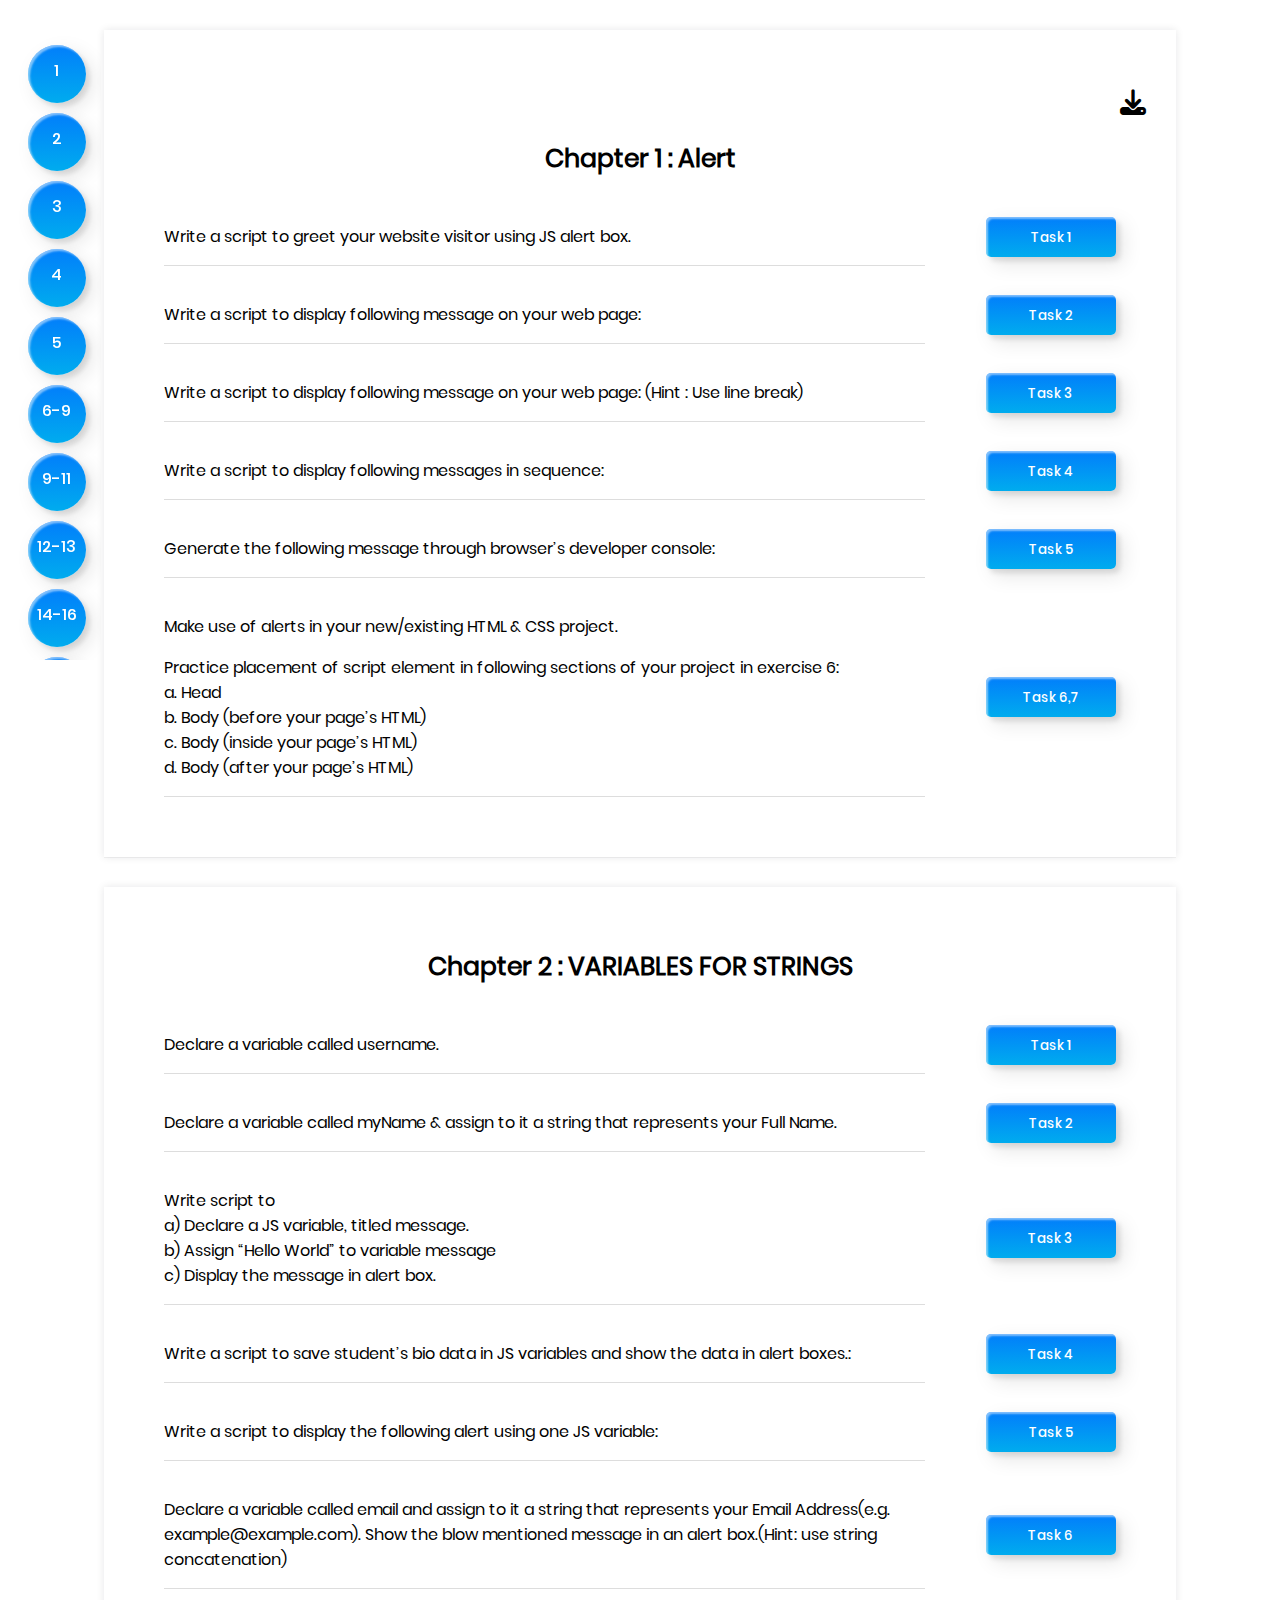
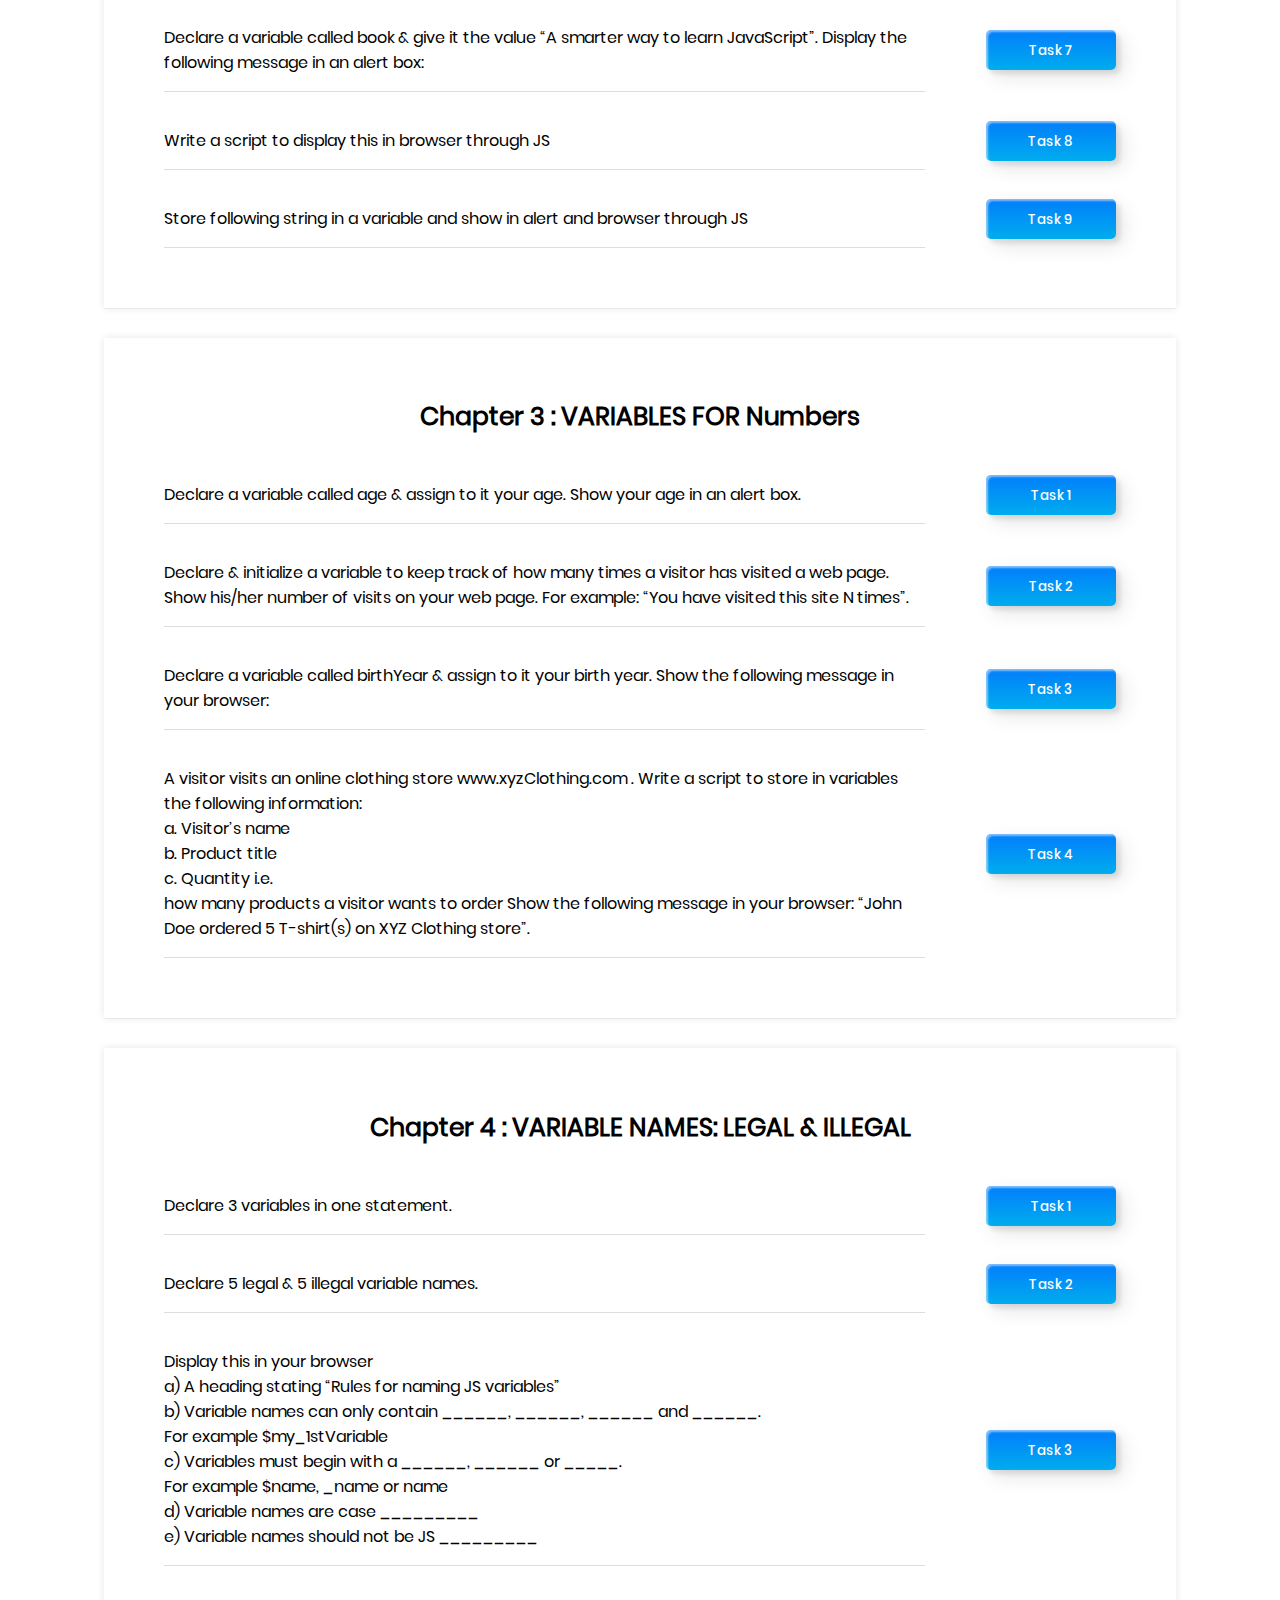
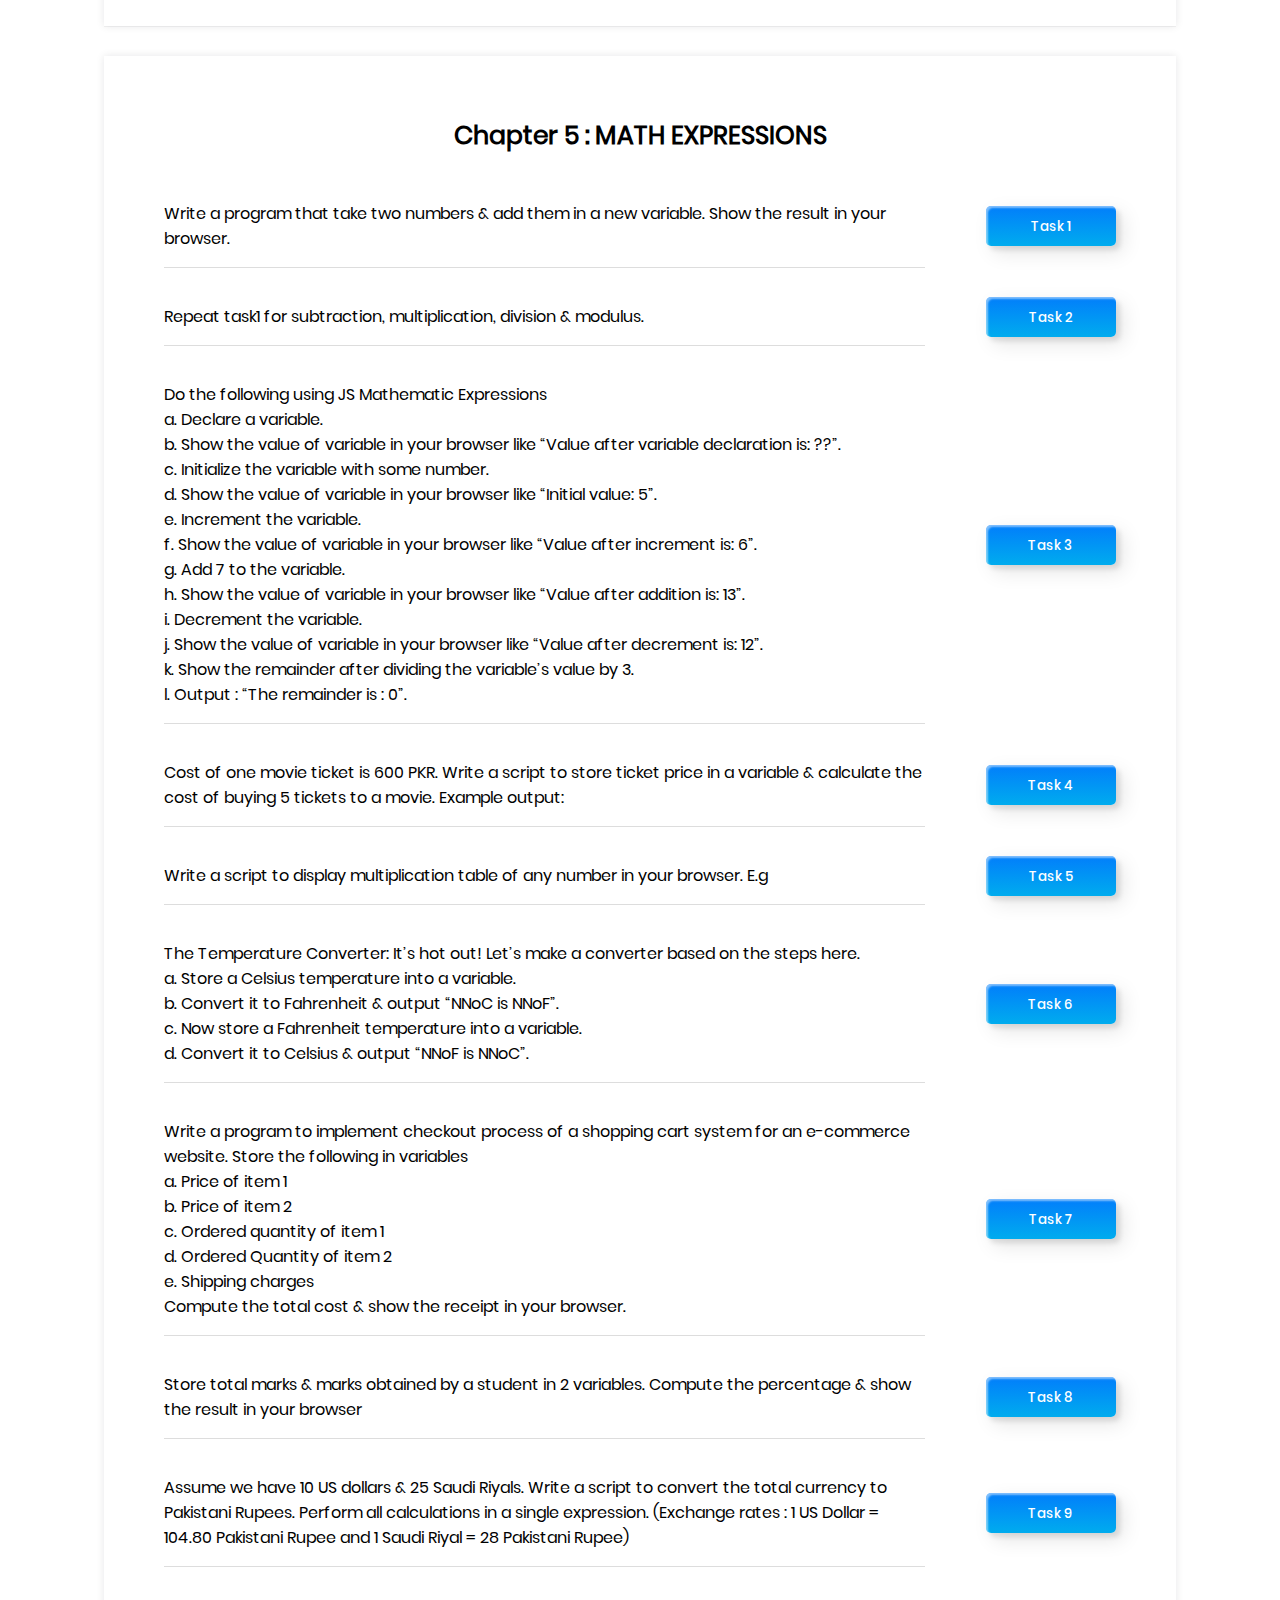
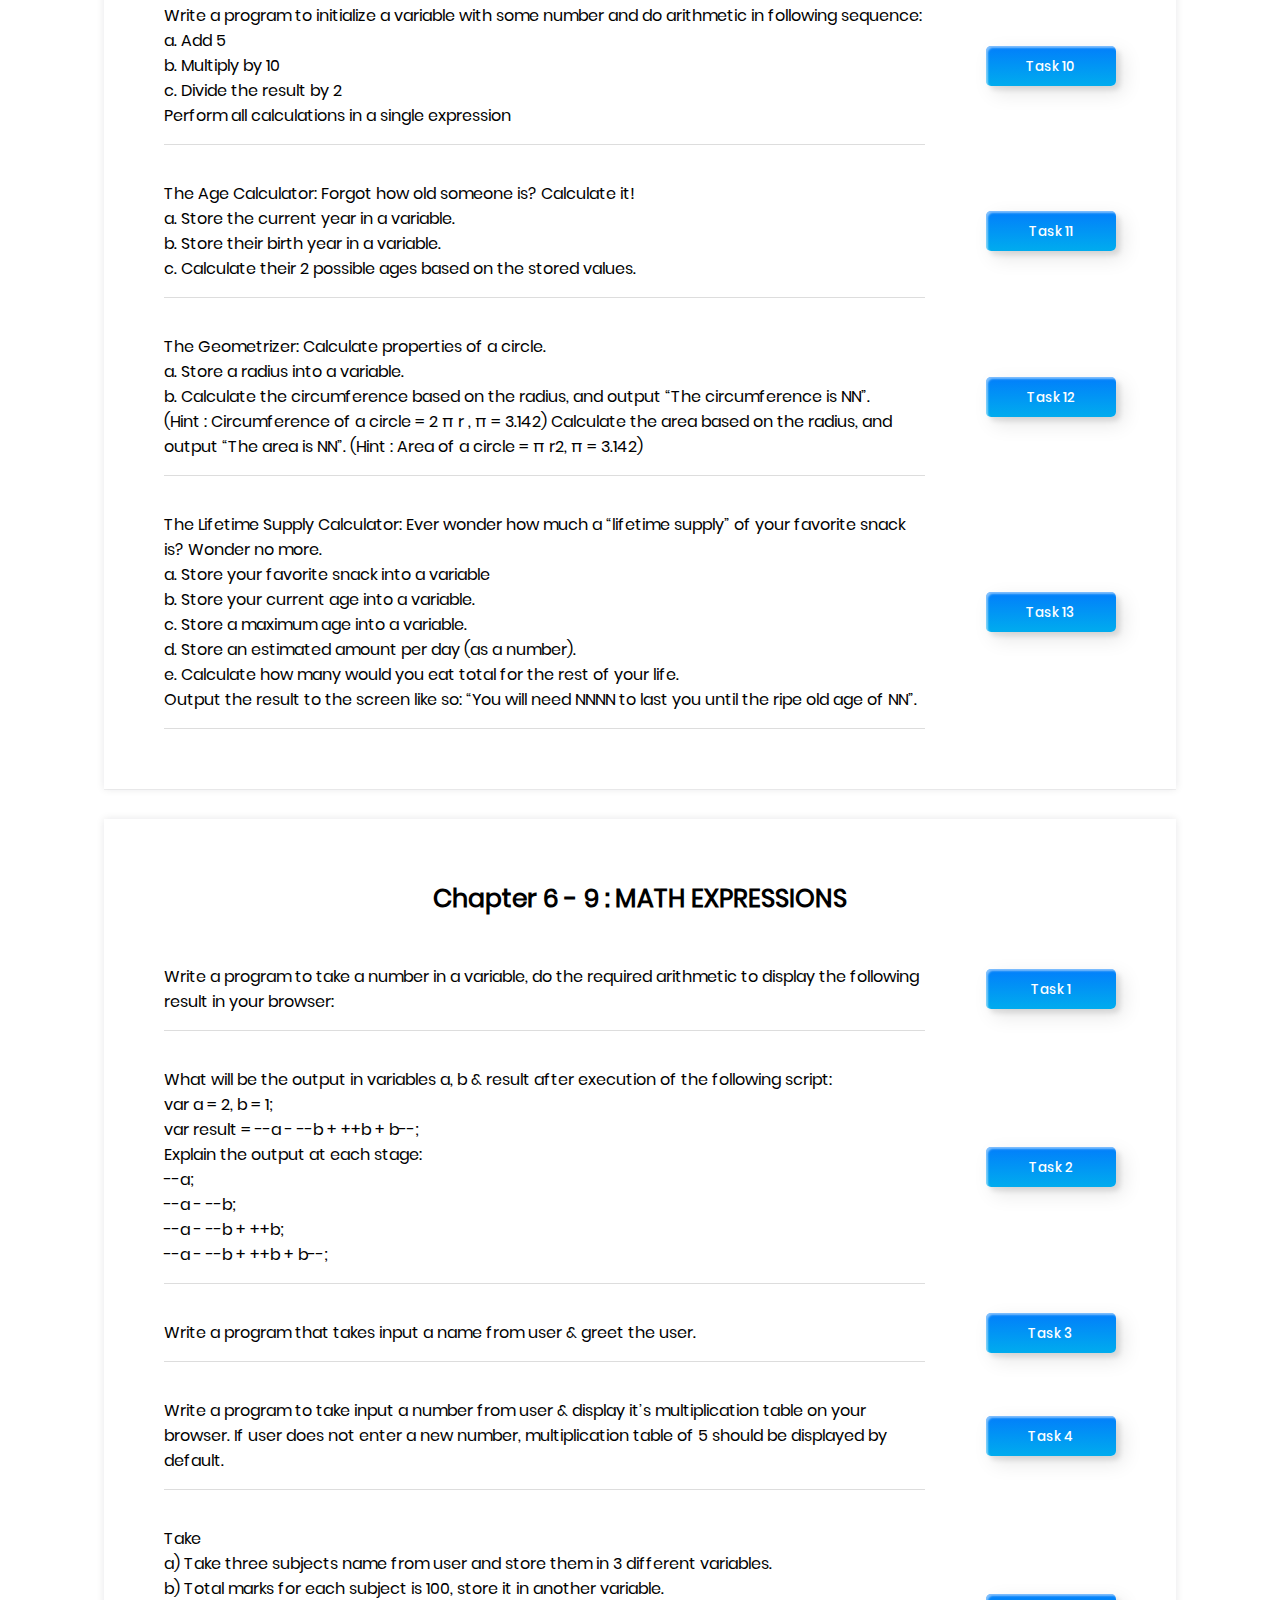
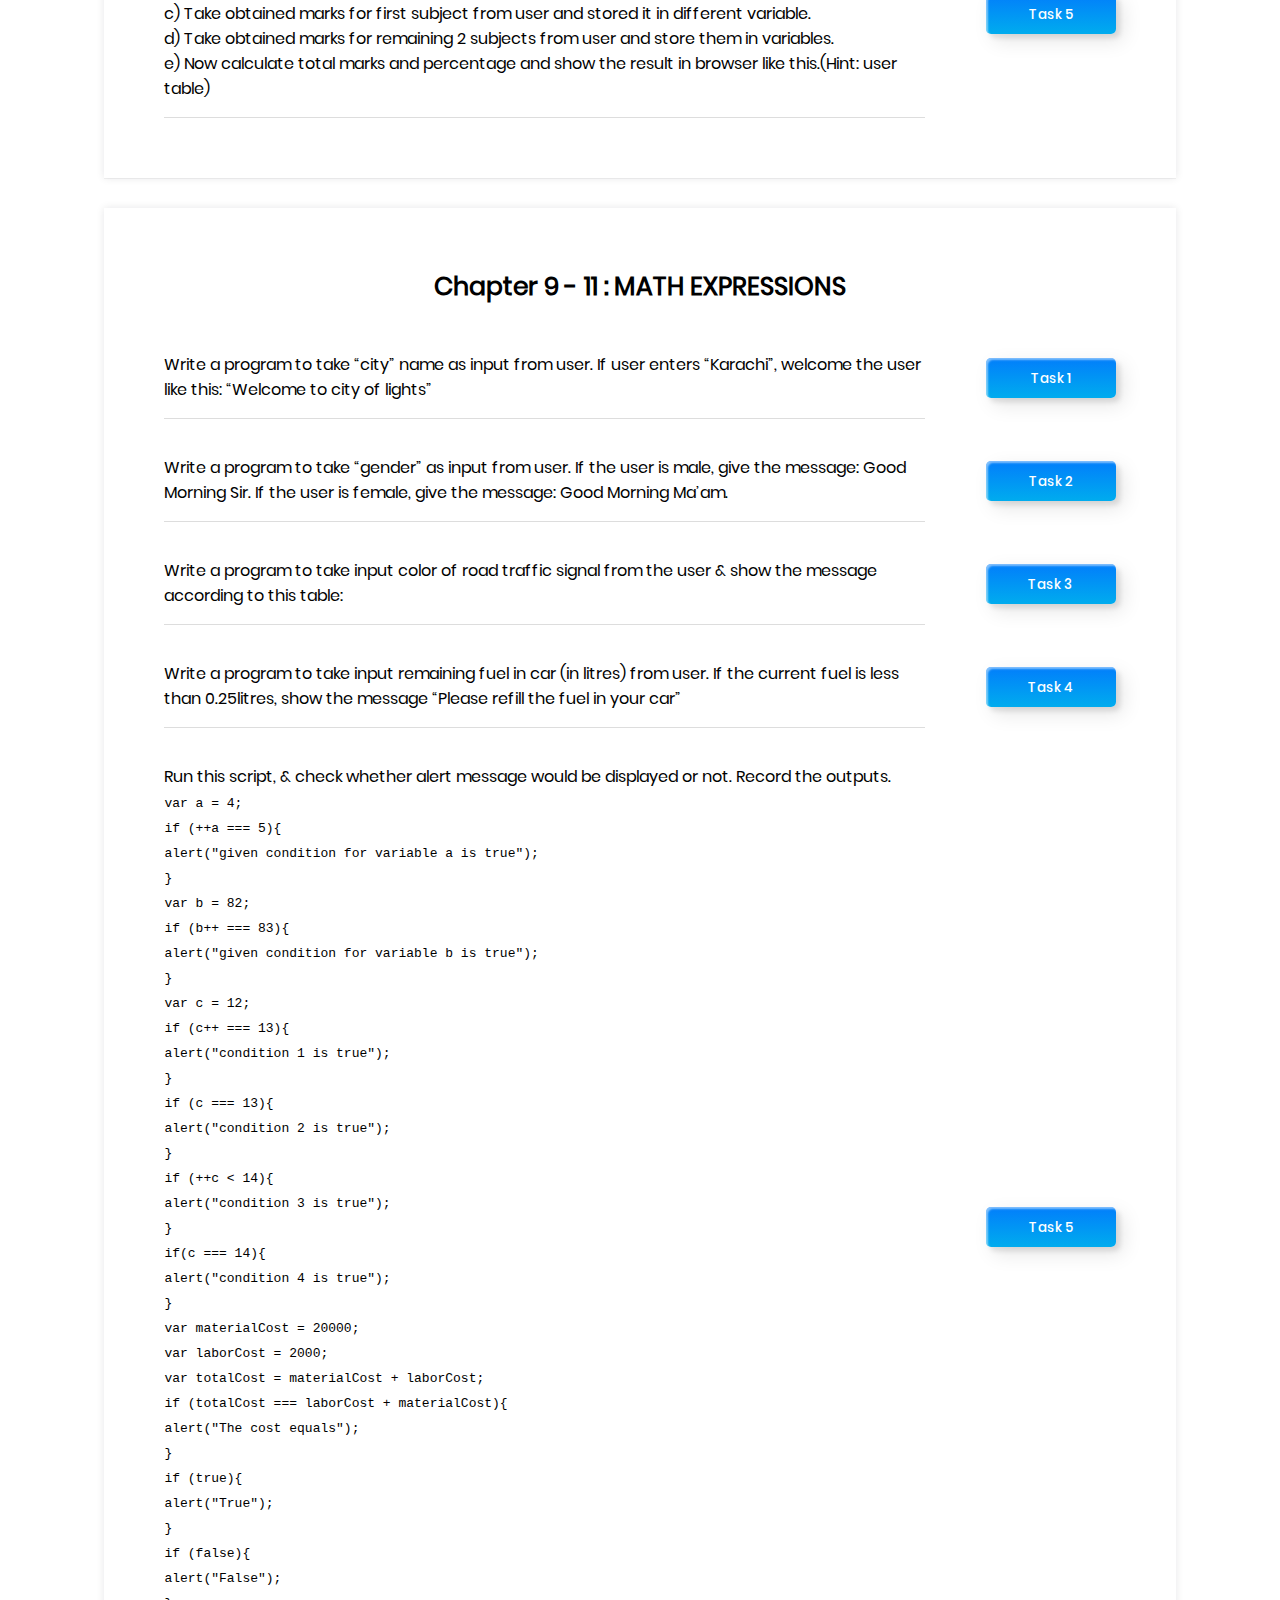
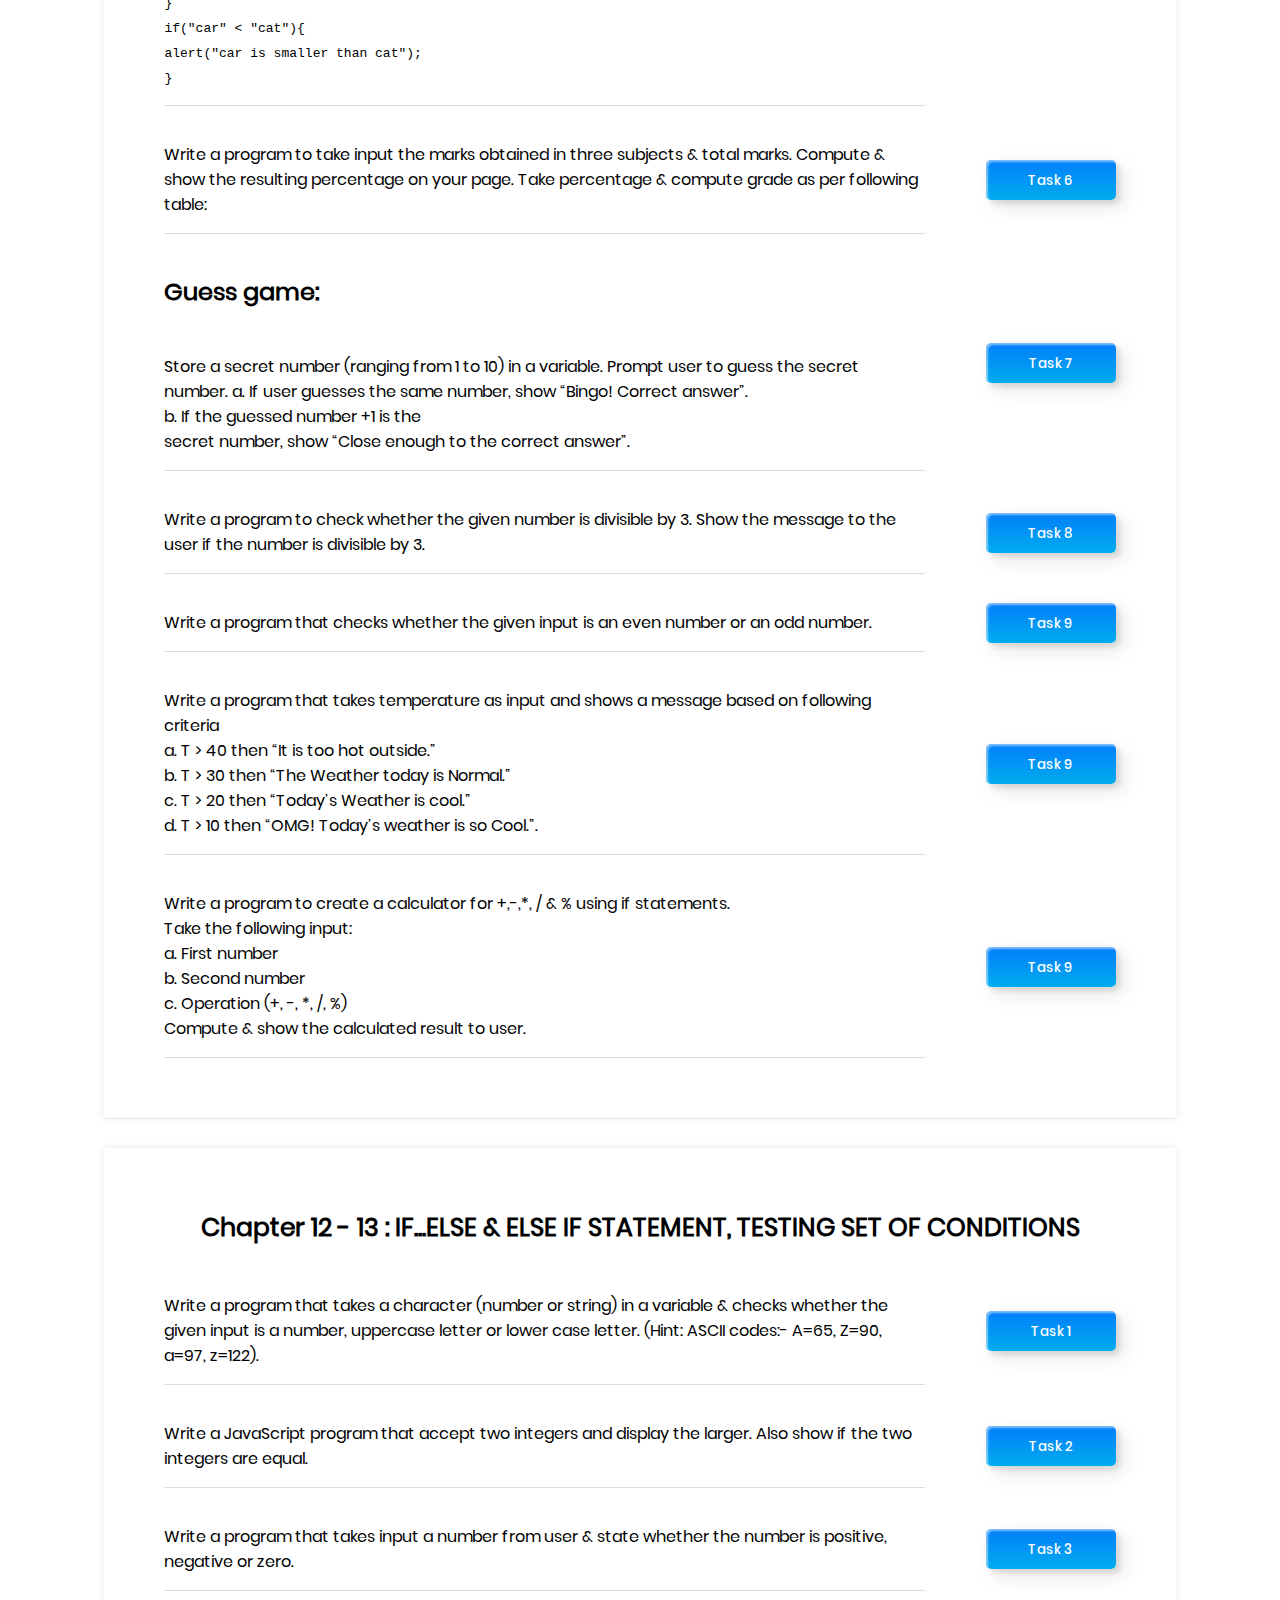
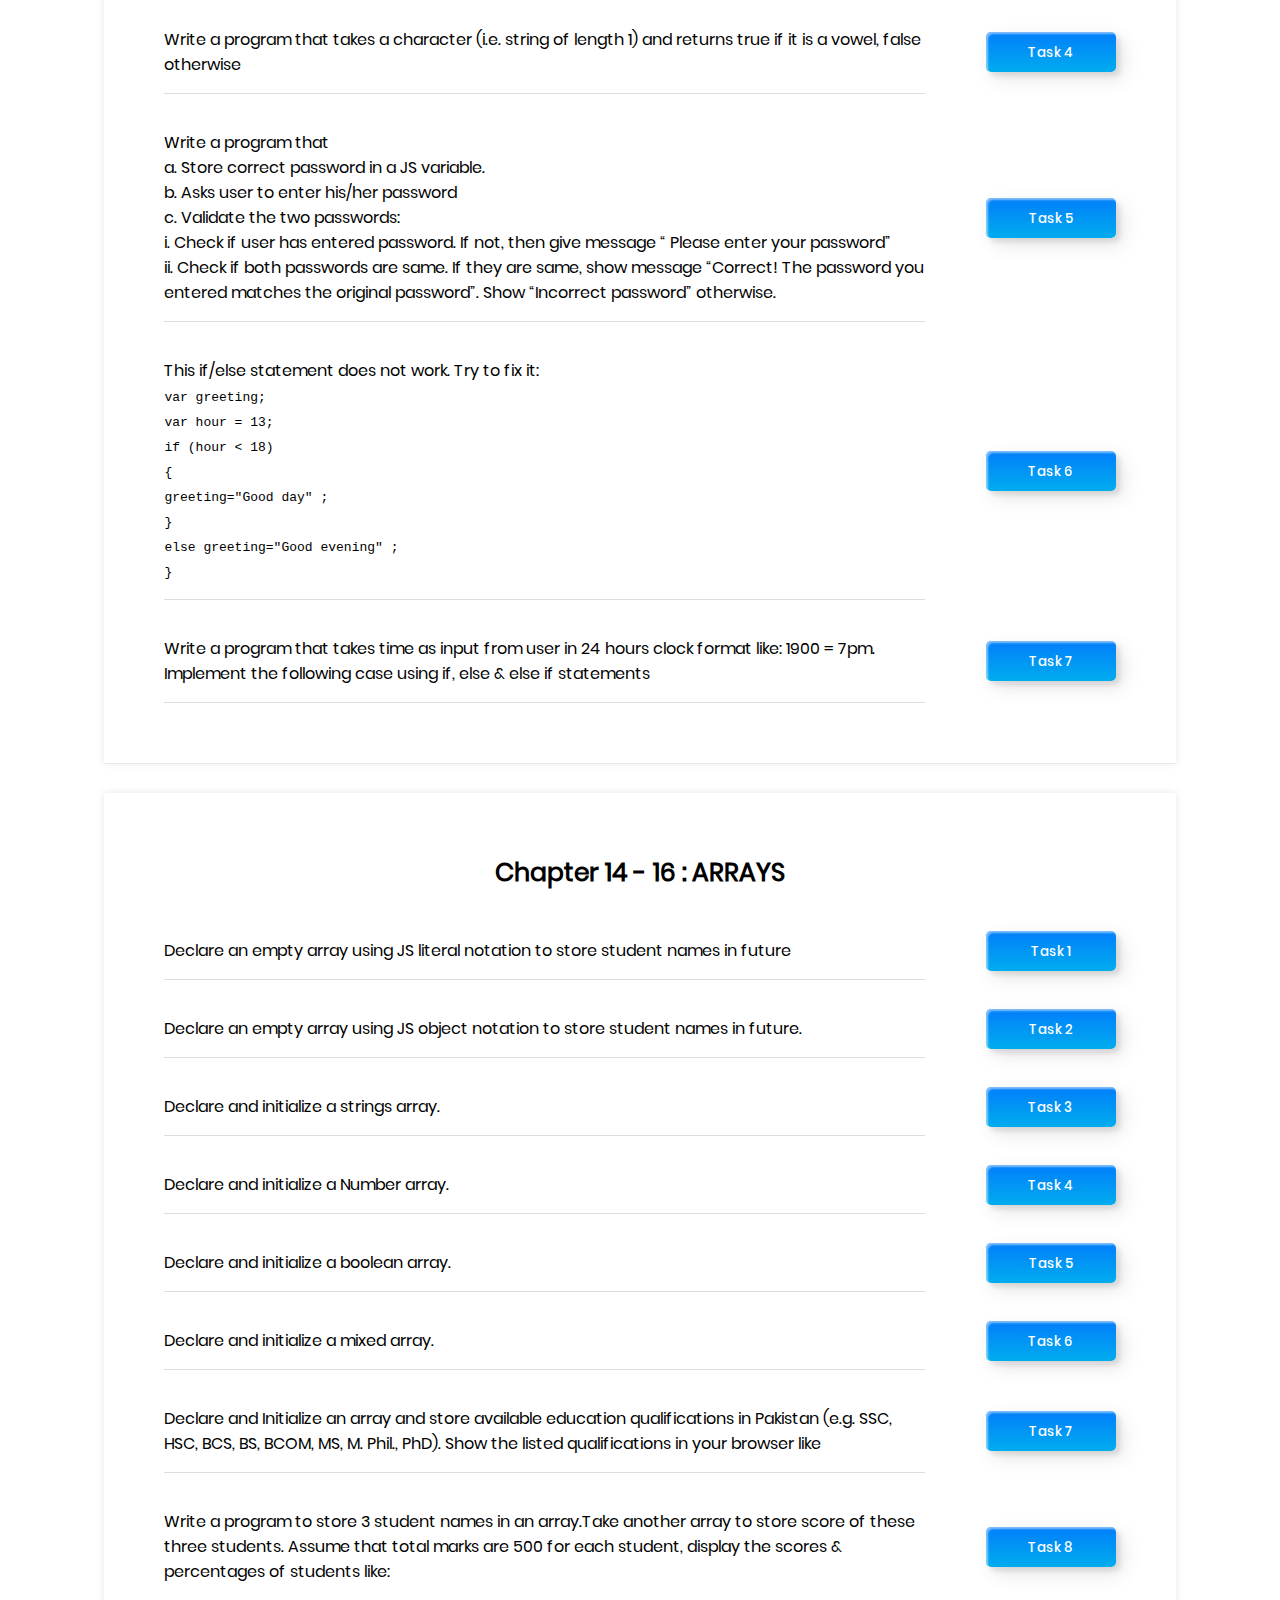
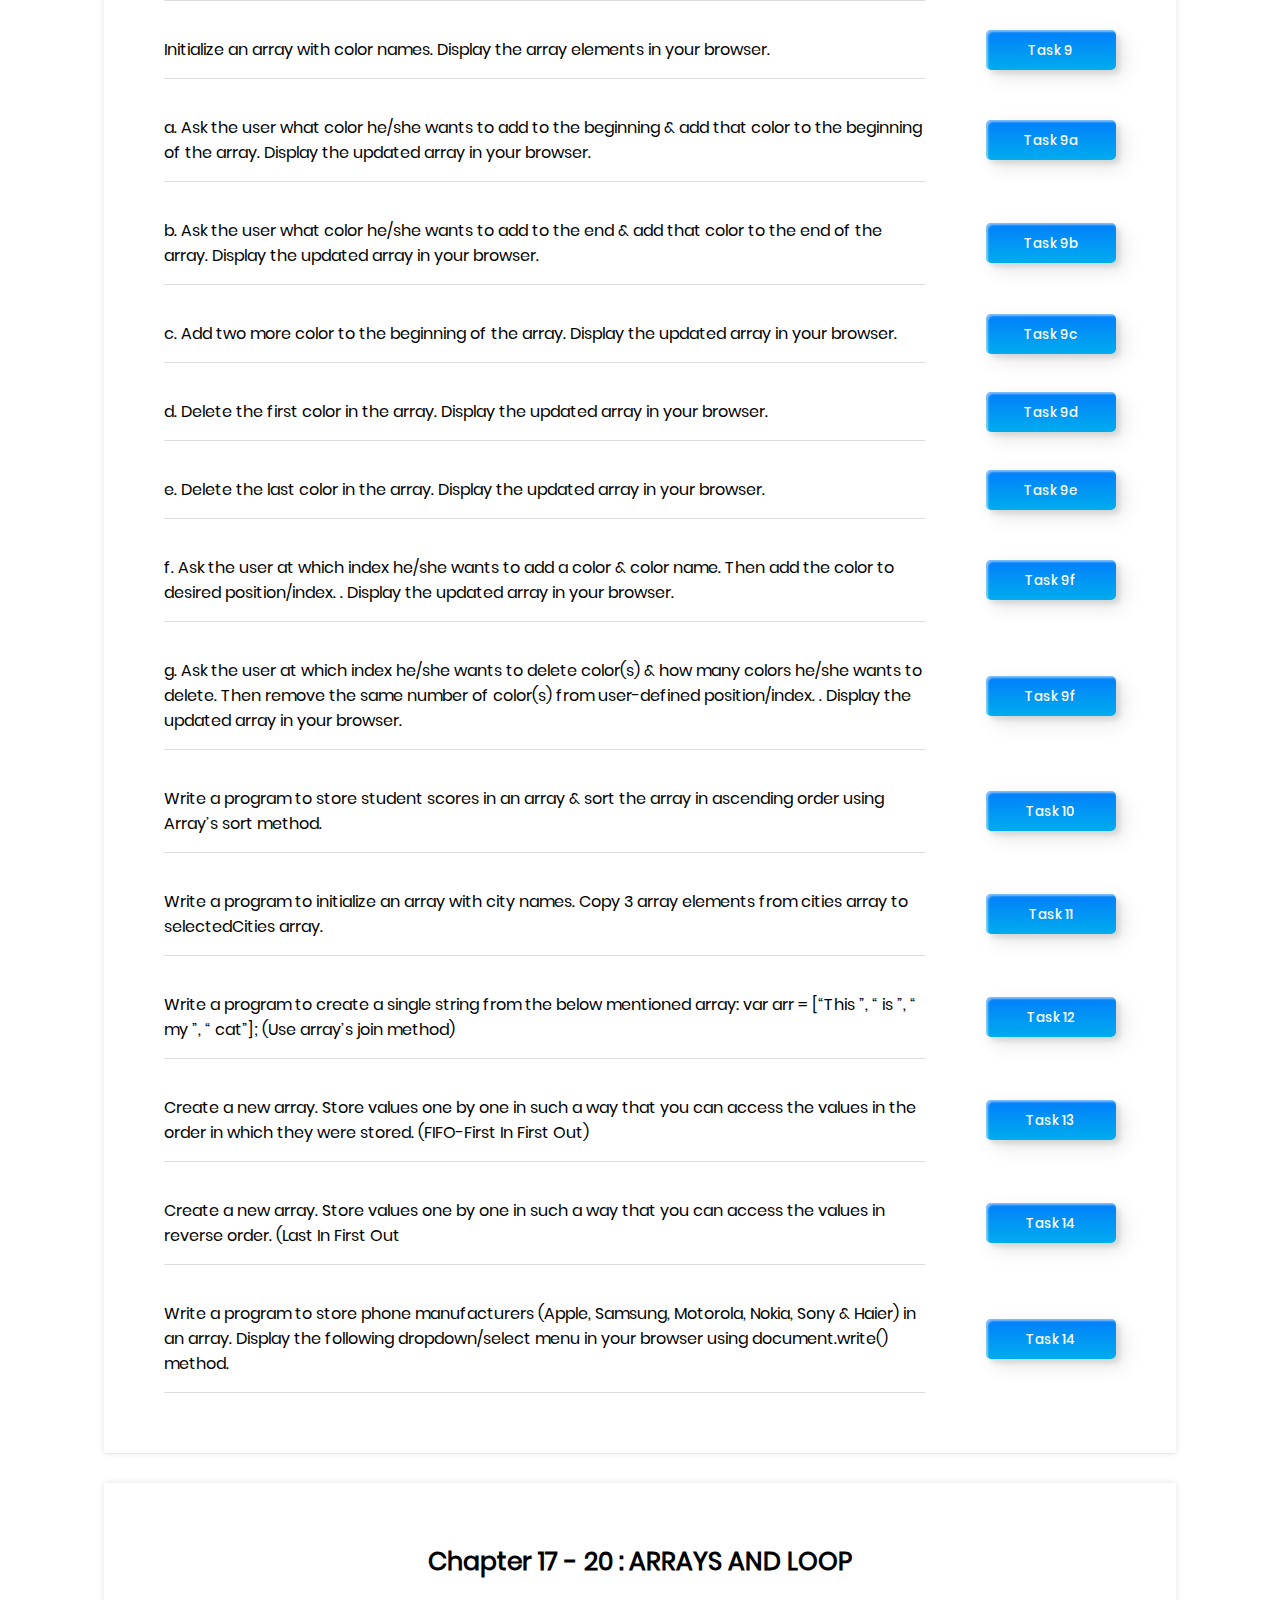
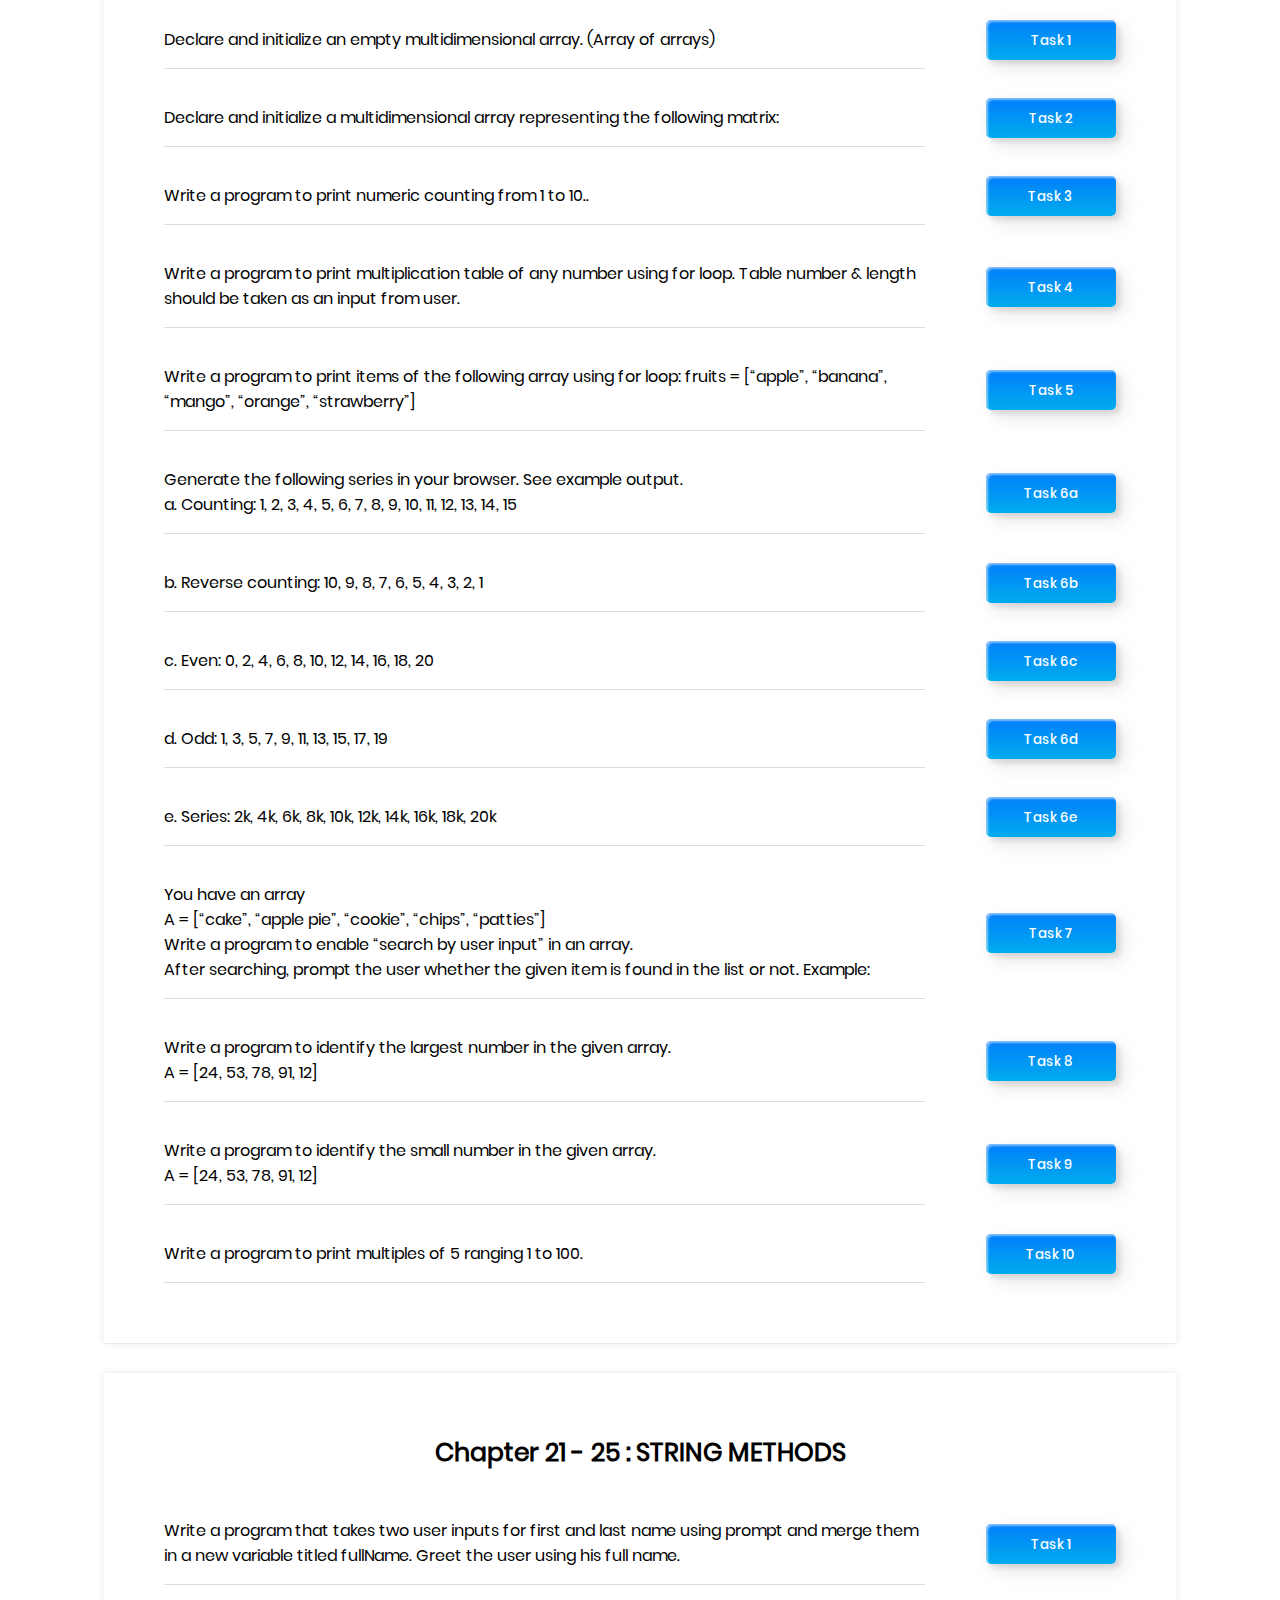
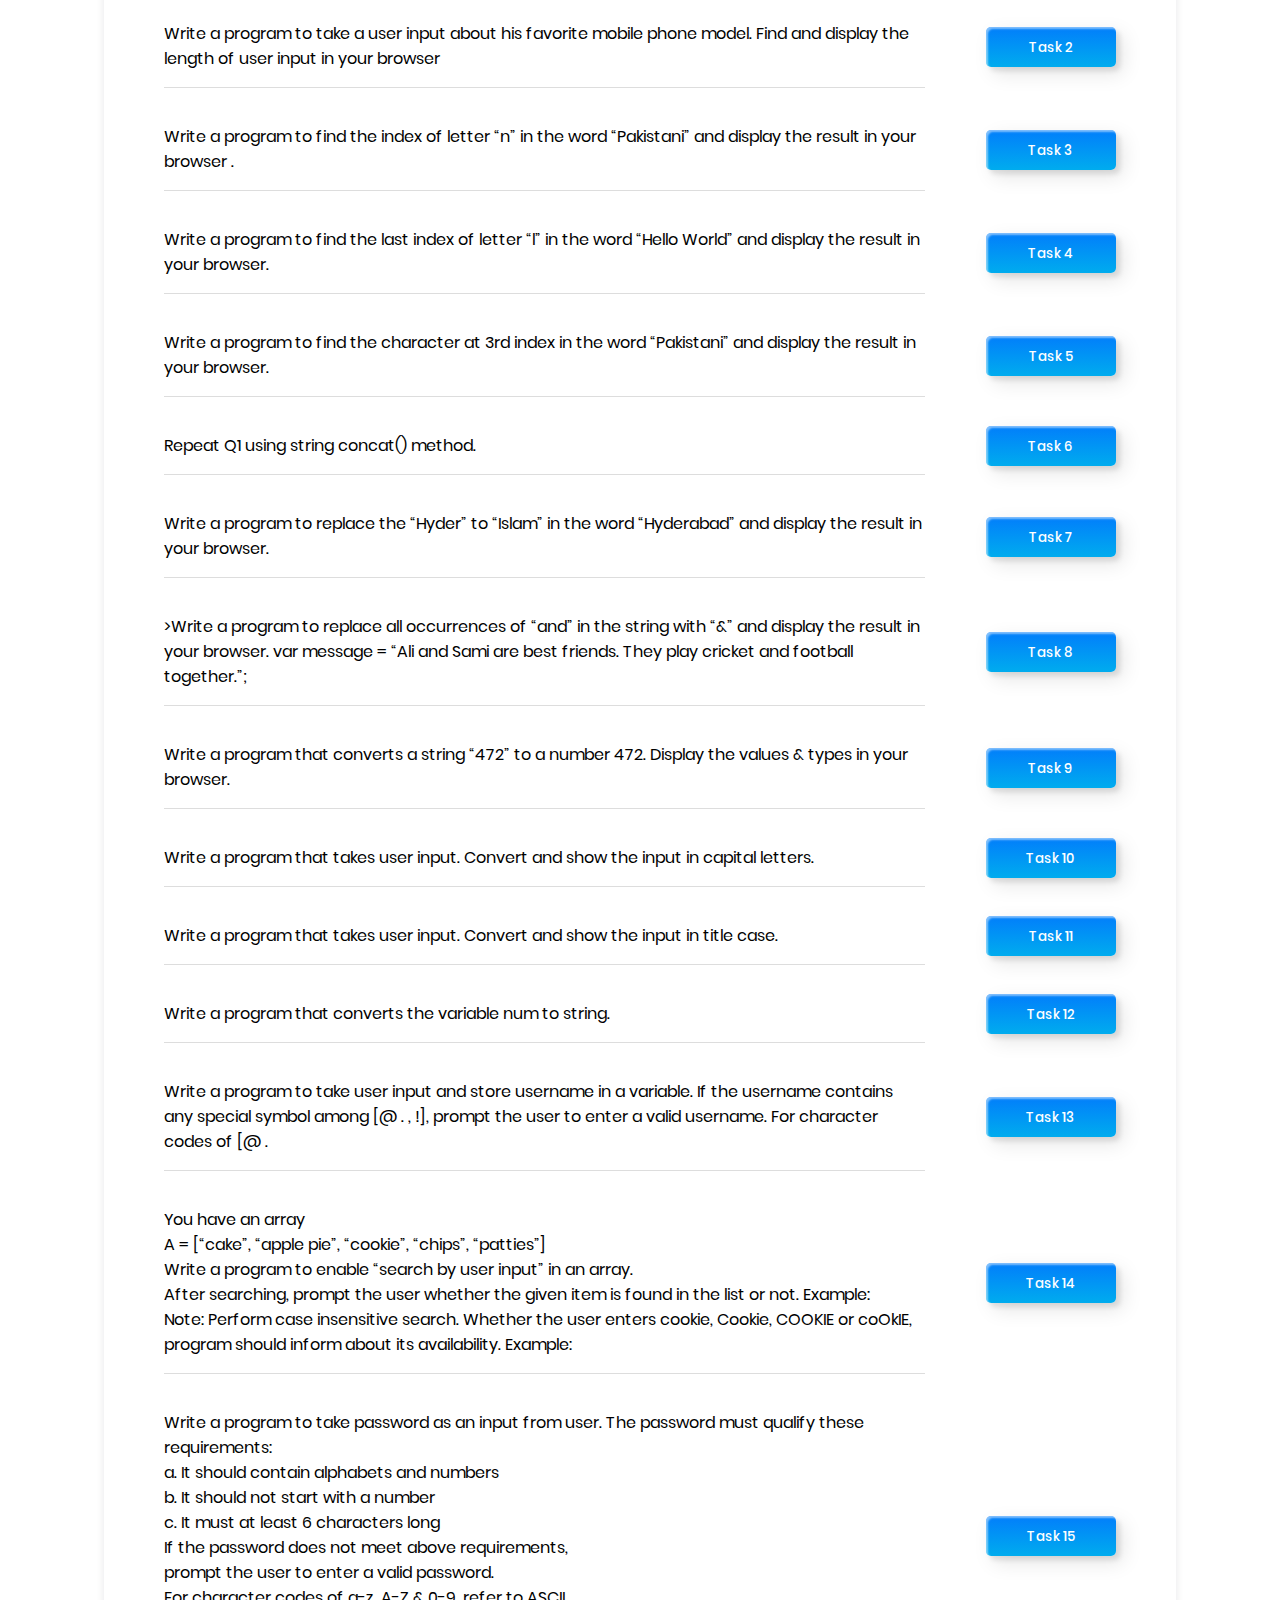
<file: index.html>
<!DOCTYPE html>
<html lang="en">

<meta http-equiv="content-type" content="text/html;charset=UTF-8" />

<head>
    <meta charset="UTF-8">
    <meta http-equiv="X-UA-Compatible" content="IE=edge">
    <meta name="viewport" content="width=device-width, initial-scale=1.0">
    <title>JavaScript Assignments</title>
    <link rel="icon" type="image/x-icon" href="assests/img/favicon.png">
    <link rel="stylesheet" href="https://cdnjs.cloudflare.com/ajax/libs/font-awesome/6.1.1/css/all.min.css">
    <link href="https://cdn.jsdelivr.net/npm/bootstrap@5.0.2/dist/css/bootstrap.min.css" rel="stylesheet"
        integrity="sha384-EVSTQN3/azprG1Anm3QDgpJLIm9Nao0Yz1ztcQTwFspd3yD65VohhpuuCOmLASjC" crossorigin="anonymous">
    <link rel="stylesheet" href="style.css">

</head>

<body>
    <div class="mob_nav">
        <div class="heading">
            <h2>JavaScript Assignments</h2>
        </div>
        <div class="navcustom">
            <button class="btn" type="button" data-bs-toggle="offcanvas" data-bs-target="#offcanvasTop"
                aria-controls="offcanvasTop"><i class="fa-solid fa-bars-staggered"></i></button>

            <div class="offcanvas offcanvas-top" tabindex="-1" id="offcanvasTop" aria-labelledby="offcanvasTopLabel">
                <div class="offcanvas-header">
                    <h5 id="offcanvasTopLabel">Chapters</h5>
                    <button type="button" class="btn-close text-reset" data-bs-dismiss="offcanvas"
                        aria-label="Close"></button>
                </div>
                <div class="offcanvas-body">
                    <div class="lists">
                        <div class="listchapter">
                            <ul>
                                <li><a href="#c1">Chapter 1</a></li>
                                <li><a href="#c2">Chapter 2</a></li>
                                <li><a href="#c3">Chapter 3</a></li>
                                <li><a href="#c4">Chapter 4</a></li>
                                <li><a href="#c6">Chapter 6-9</a></li>

                            </ul>
                        </div>

                        <div class="listchapter">
                            <ul>

                                <li><a href="#c9">Chapter 9-11</a></li>
                                <li><a href="#c12">Chapter 12-13</a></li>
                                <li><a href="#c14">Chapter 14-16</a></li>
                                <li><a href="#c14">Chapter 17-20</a></li>
                                <li><a href="#c14">Chapter 21-25</a></li>
                                <li><a href="#c26">Chapter 26-30</a></li>



                            </ul>
                        </div>
                    </div>
                </div>
            </div>
        </div>

    </div>

    <div class="chapters">
        <div class="button">
            <a href="#c1" class="custom-btn btn-3"><span> 1</span></a>
        </div>

        <div class="button">
            <a href="#c2" class="custom-btn btn-3"><span> 2</span></a>
        </div>

        <div class="button">
            <a href="#c3" class="custom-btn btn-3"><span> 3</span></a>
        </div>

        <div class="button">
            <a href="#c4" class="custom-btn btn-3"><span> 4</span></a>
        </div>

        <div class="button">
            <a href="#c5" class="custom-btn btn-3"><span> 5</span></a>
        </div>

        <div class="button">
            <a href="#c6" class="custom-btn btn-3"><span>6-9</span></a>
        </div>

        <div class="button">
            <a href="#c9" class="custom-btn btn-3"><span>9-11</span></a>
        </div>

        <div class="button">
            <a href="#c12" class="custom-btn btn-3"><span>12-13</span></a>
        </div>
        <div class="button">
            <a href="#c14" class="custom-btn btn-3"><span>14-16</span></a>
        </div>
        <div class="button">
            <a href="#c17" class="custom-btn btn-3"><span>17-20</span></a>
        </div>
        <div class="button">
            <a href="#c18" class="custom-btn btn-3"><span>21-25</span></a>
        </div>
        <div class="button">
            <a href="#c26" class="custom-btn btn-3"><span>2630</span></a>
        </div>



    </div>

    <div class="questions">

        <div class="github">
            <a href="https://github.com/sadiqshah786/JavaScript_assignments" target="_blank"><i
                    class="fa-solid fa-download"></i></a>
        </div>
        <div class="chapter_text">
            <h2>Chapter 1 : Alert</h2>
        </div>

        <div class="question_wrapper" id="c1">
            <div class="question">
                <p>Write a script to greet your website visitor using JS alert box.</p>
            </div>

            <div class="button">
                <button onclick="task1();" class="custom-btn btn-3"><span>Task 1</span></button>
            </div>
        </div>

        <div class="question_wrapper">
            <div class="question">
                <p>Write a script to display following message on your web page:</p>
            </div>

            <div class="button">
                <button onclick="task2();" class="custom-btn btn-3"><span>Task 2</span></button>
            </div>
        </div>
        <div class="question_wrapper">
            <div class="question">
                <p>Write a script to display following message on your web page: (Hint : Use line break)</p>
            </div>

            <div class="button">
                <button onclick="task3();" class="custom-btn btn-3"><span>Task 3</span></button>
            </div>
        </div>
        <div class="question_wrapper">
            <div class="question">
                <p>Write a script to display following messages in sequence:</p>
            </div>

            <div class="button">
                <button onclick="task4();" class="custom-btn btn-3"><span>Task 4</span></button>
            </div>
        </div>

        <div class="question_wrapper">
            <div class="question">
                <p>Generate the following message through browser’s developer console:</p>
            </div>

            <div class="button">
                <button class="custom-btn btn-3">
                    <span><a href="assests/img/task5.png" target="_blank">Task 5</a></span>
                </button>
            </div>
        </div>

        <div class="question_wrapper">
            <div class="question">
                <p>Make use of alerts in your new/existing HTML & CSS project.</p>
                <p>
                    Practice placement of
                    script element in following sections of your project in exercise 6:
                    <br>
                    a. Head
                    <br>
                    b. Body (before your page’s HTML)
                    <br>
                    c. Body (inside your page’s HTML)
                    <br>
                    d. Body (after your page’s HTML)
                </p>

            </div>

            <div class="button">
                <button class="custom-btn btn-3">
                    <span><a href="salt-peper-website/index.html" target="_blank">Task 6,7</a></span>
                </button>
            </div>
        </div>



    </div>




    <div class="questions" id="c2">


        <div class="chapter_text">
            <h2>Chapter 2 : VARIABLES FOR STRINGS</h2>
        </div>
        <div class="question_wrapper">
            <div class="question">
                <p>Declare a variable called username.</p>
            </div>

            <div class="button">
                <button class="custom-btn btn-3">
                    <span><a href="assests/img/q1.png" target="_blank">Task 1</a></span>
                </button>
            </div>
        </div>


        <div class="question_wrapper">
            <div class="question">
                <p>Declare a variable called myName & assign to it a string that represents your Full Name.</p>
            </div>

            <div class="button">
                <button class="custom-btn btn-3">
                    <span><a href="assests/img/q2.png" target="_blank">Task 2</a></span>
                </button>
            </div>
        </div>
        <div class="question_wrapper">
            <div class="question">
                <p>Write script to<br>
                    a) Declare a JS variable, titled message.<br>
                    b) Assign “Hello World” to variable message<br>
                    c) Display the message in alert box.</p>
            </div>

            <div class="button">
                <button onclick="task23();" class="custom-btn btn-3"><span>Task 3</span></button>
            </div>
        </div>
        <div class="question_wrapper">
            <div class="question">
                <p>Write a script to save student’s bio data in JS variables and show the data in alert boxes.:</p>
            </div>

            <div class="button">
                <button onclick="StdData();" class="custom-btn btn-3"><span>Task 4</span></button>
            </div>
        </div>

        <div class="question_wrapper">
            <div class="question">
                <p>Write a script to display the following alert using one JS variable:</p>
            </div>

            <div class="button">
                <button onclick="pizza();" class="custom-btn btn-3"><span>Task 5</span></button>
            </div>
        </div>

        <div class="question_wrapper">
            <div class="question">
                <p>Declare a variable called email and assign to it a string that represents your Email Address(e.g.
                    example@example.com). Show the blow mentioned message in an alert box.(Hint: use string
                    concatenation)</p>

            </div>

            <div class="button">

                <button onclick="Email();" class="custom-btn btn-3"><span>Task 6</span></button>
            </div>
        </div>


        <div class="question_wrapper">
            <div class="question">
                <p>Declare a variable called book & give it the value “A smarter way to learn JavaScript”. Display the
                    following message in an alert box:</p>

            </div>

            <div class="button">

                <button onclick="book();" class="custom-btn btn-3"><span>Task 7</span></button>
            </div>
        </div>

        <div class="question_wrapper">
            <div class="question">
                <p>Write a script to display this in browser through JS</p>

            </div>

            <div class="button">

                <button onclick="Content();" class="custom-btn btn-3"><span>Task 8</span></button>
            </div>
        </div>


        <div class="question_wrapper">
            <div class="question">
                <p>Store following string in a variable and show in alert and browser through JS</p>

            </div>

            <div class="button">

                <button onclick="PatternDesign();" class="custom-btn btn-3"><span>Task 9</span></button>
            </div>
        </div>



    </div>



    <div class="questions" id="c3">


        <div class="chapter_text">
            <h2>Chapter 3 : VARIABLES FOR Numbers</h2>
        </div>
        <div class="question_wrapper">
            <div class="question">
                <p>Declare a variable called age & assign to it your age. Show
                    your age in an alert box.</p>
            </div>

            <div class="button">
                <button onclick="age();" class="custom-btn btn-3">
                    <span>Task 1</span>
                </button>
            </div>
        </div>


        <div class="question_wrapper">
            <div class="question">
                <p>Declare & initialize a variable to keep track of how many
                    times a visitor has visited a web page. Show his/her
                    number of visits on your web page. For example: “You
                    have visited this site N times”.</p>
            </div>

            <div class="button">
                <button onclick="visitors();" class="custom-btn btn-3">
                    <span>Task 2</span>
                </button>
            </div>
        </div>
        <div class="question_wrapper">
            <div class="question">
                <p>Declare a variable called birthYear & assign to it your
                    birth year. Show the following message in your browser:</p>
            </div>

            <div class="button">
                <button onclick="birthYear();" class="custom-btn btn-3"><span>Task 3</span></button>
            </div>
        </div>
        <div class="question_wrapper">
            <div class="question">
                <p>A visitor visits an online clothing store
                    www.xyzClothing.com . Write a script to store in variables
                    the following information:<br>
                    a. Visitor’s name<br>
                    b. Product title<br>
                    c. Quantity i.e.
                    <br> how many products a visitor wants to
                    order Show the following message in your browser: “John
                    Doe ordered 5 T-shirt(s) on XYZ Clothing store”.
                </p>
            </div>

            <div class="button">
                <button onclick="order();" class="custom-btn btn-3"><span>Task 4</span></button>
            </div>
        </div>

    </div>




    <div class="questions" id="c4">


        <div class="chapter_text">
            <h2>Chapter 4 : VARIABLE NAMES: LEGAL & ILLEGAL</h2>
        </div>
        <div class="question_wrapper">
            <div class="question">
                <p>Declare 3 variables in one statement.</p>
            </div>

            <div class="button">
                <button onclick="multipleVariables();" class="custom-btn btn-3">
                    <span><a href="assests/img/4-1.png" target="_blank">Task 1</a></span>
                </button>
            </div>
        </div>


        <div class="question_wrapper">
            <div class="question">
                <p>Declare 5 legal & 5 illegal variable names.</p>
            </div>

            <div class="button">
                <button onclick="varibaleDeclaration();" class="custom-btn btn-3">
                    <span><a href="assests/img/4-2.png" target="_blank">Task 2</a></span>
                </button>
            </div>
        </div>
        <div class="question_wrapper">
            <div class="question">
                <p>Display this in your browser<br>
                    a) A heading stating “Rules for naming JS variables”<br>
                    b) Variable names can only contain ______, ______,
                    ______ and ______.<br>
                    For example $my_1stVariable<br>
                    c) Variables must begin with a ______, ______ or
                    _____. <br>For example $name, _name or name<br>
                    d) Variable names are case _________<br>
                    e) Variable names should not be JS _________</p>
            </div>

            <div class="button">
                <button onclick="filleInTheBlanks();" class="custom-btn btn-3"><span>Task 3</span></button>
            </div>
        </div>


    </div>



    <div class="questions" id="c5">


        <div class="chapter_text">
            <h2>Chapter 5 : MATH EXPRESSIONS</h2>
        </div>
        <div class="question_wrapper">
            <div class="question">
                <p>Write a program that take two numbers & add them in a
                    new variable. Show the result in your browser.</p>
            </div>


            <div class="button">
                <button onclick="AddTwoNumbers();" class="custom-btn btn-3"><span>Task 1</span></button>
            </div>
        </div>


        <div class="question_wrapper">
            <div class="question">
                <p>Repeat task1 for subtraction, multiplication, division &
                    modulus.</p>
            </div>

            <div class="button">
                <button onclick="Operators();" class="custom-btn btn-3"><span>Task 2</span></button>
            </div>
        </div>

        <div class="question_wrapper">
            <div class="question">
                <p>Do the following using JS Mathematic Expressions<br>
                    a. Declare a variable.<br>
                    b. Show the value of variable in your browser like “Value
                    after variable declaration is: ??”.<br>
                    c. Initialize the variable with some number.<br>
                    d. Show the value of variable in your browser like “Initial
                    value: 5”.<br>
                    e. Increment the variable.<br>
                    f. Show the value of variable in your browser like “Value
                    after increment is: 6”.<br>
                    g. Add 7 to the variable.<br>
                    h. Show the value of variable in your browser like “Value
                    after addition is: 13”.<br>
                    i. Decrement the variable.<br>
                    j. Show the value of variable in your browser like “Value
                    after decrement is: 12”.<br>
                    k. Show the remainder after dividing the variable’s value
                    by 3.<br>
                    l. Output : “The remainder is : 0”.</p>
            </div>

            <div class="button">
                <button onclick="varibaleDeclaration();" class="custom-btn btn-3"><span>Task 3</span></button>
            </div>
        </div>

        <div class="question_wrapper">
            <div class="question">
                <p> Cost of one movie ticket is 600 PKR. Write a script to
                    store
                    ticket price in a variable & calculate the cost of buying 5
                    tickets
                    to a movie. Example output:</p>
            </div>

            <div class="button">
                <button onclick="ticketCalculation();" class="custom-btn btn-3"><span>Task 4</span></button>
            </div>
        </div>

        <div class="question_wrapper">
            <div class="question">
                <p>Write a script to display multiplication table of any
                    number in your browser. E.g</p>

            </div>

            <div class="button">

                <button onclick="table();" class="custom-btn btn-3"><span>Task 5</span></button>
            </div>
        </div>


        <div class="question_wrapper">
            <div class="question">
                <p>The Temperature Converter: It’s hot out! Let’s make a
                    converter based on the steps here.<br>
                    a. Store a Celsius temperature into a variable.<br>
                    b. Convert it to Fahrenheit & output “NNoC is NNoF”.<br>
                    c. Now store a Fahrenheit temperature into a variable.<br>
                    d. Convert it to Celsius & output “NNoF is NNoC”.</p>

            </div>

            <div class="button">

                <button onclick="tempratureConversion();" class="custom-btn btn-3"><span>Task 6</span></button>
            </div>
        </div>

        <div class="question_wrapper">
            <div class="question">
                <p>Write a program to implement checkout process of a
                    shopping cart system for an e-commerce website. Store
                    the following in variables<br>
                    a. Price of item 1<br>
                    b. Price of item 2<br>
                    c. Ordered quantity of item 1<br>
                    d. Ordered Quantity of item 2<br>
                    e. Shipping charges<br>

                    Compute the total cost & show the receipt in your browser.</p>

            </div>

            <div class="button">

                <button onclick="checkoutBillingInfo();" class="custom-btn btn-3"><span>Task 7</span></button>
            </div>
        </div>


        <div class="question_wrapper">
            <div class="question">
                <p>Store total marks & marks obtained by a student in 2
                    variables. Compute the percentage & show the result in
                    your browser</p>

            </div>

            <div class="button">

                <button onclick="marksheet();" class="custom-btn btn-3"><span>Task 8</span></button>
            </div>
        </div>



        <div class="question_wrapper">
            <div class="question">
                <p>Assume we have 10 US dollars & 25 Saudi Riyals. Write a
                    script to convert the total currency to Pakistani Rupees.
                    Perform all calculations in a single expression.
                    (Exchange rates : 1 US Dollar = 104.80 Pakistani Rupee
                    and 1 Saudi Riyal = 28 Pakistani Rupee)</p>

            </div>

            <div class="button">

                <button onclick="currenciesConversion();" class="custom-btn btn-3"><span>Task 9</span></button>
            </div>
        </div>


        <div class="question_wrapper">
            <div class="question">
                <p>Write a program to initialize a variable with some
                    number and do arithmetic in following sequence:<br>
                    a. Add 5<br>
                    b. Multiply by 10<br>
                    c. Divide the result by 2<br>
                    Perform all calculations in a single expression</p>

            </div>

            <div class="button">

                <button onclick="SignleExpression();" class="custom-btn btn-3"><span>Task 10</span></button>
            </div>
        </div>


        <div class="question_wrapper">
            <div class="question">
                <p>The Age Calculator: Forgot how old someone is?
                    Calculate it!<br>
                    a. Store the current year in a variable.<br>
                    b. Store their birth year in a variable.<br>
                    c. Calculate their 2 possible ages based on the stored
                    values.</p>

            </div>

            <div class="button">

                <button onclick="yearCalculation();" class="custom-btn btn-3"><span>Task 11</span></button>
            </div>
        </div>


        <div class="question_wrapper">
            <div class="question">
                <p>The Geometrizer: Calculate properties of a circle.<br>
                    a. Store a radius into a variable.<br>
                    b. Calculate the circumference based on the radius, and
                    output “The circumference is NN”.<br>
                    (Hint : Circumference of a circle = 2 π r , π = 3.142)
                    Calculate the area based on the radius, and output “The
                    area is NN”. (Hint : Area of a circle = π r2, π = 3.142)</p>

            </div>

            <div class="button">

                <button onclick="circumferenceAndArea();" class="custom-btn btn-3"><span>Task 12</span></button>
            </div>
        </div>


        <div class="question_wrapper">
            <div class="question">
                <p>The Lifetime Supply Calculator: Ever wonder how
                    much a “lifetime supply” of your favorite snack is?
                    Wonder no more.<br>
                    a. Store your favorite snack into a variable<br>
                    b. Store your current age into a variable.<br>
                    c. Store a maximum age into a variable.<br>
                    d. Store an estimated amount per day (as a number).<br>
                    e. Calculate how many would you eat total for the rest of
                    your life.<br>
                    Output the result to the screen like so: “You will need
                    NNNN to last you until the ripe old age of NN”.</p>

            </div>

            <div class="button">

                <button onclick="lifetimeStudy();" class="custom-btn btn-3"><span>Task 13</span></button>
            </div>
        </div>

    </div>




    <div class="questions" id="c6">


        <div class="chapter_text">
            <h2>Chapter 6 - 9 : MATH EXPRESSIONS</h2>
        </div>
        <div class="question_wrapper">
            <div class="question">
                <p>Write a program to take a number in a variable, do the
                    required arithmetic to display the following result in your
                    browser:</p>
            </div>


            <div class="button">
                <button onclick="arithemticOperator();" class="custom-btn btn-3"><span>Task 1</span></button>
            </div>
        </div>


        <div class="question_wrapper">
            <div class="question">
                <p>What will be the output in variables a, b & result after
                    execution of the following script:<br>
                    var a = 2, b = 1;<br>
                    var result = --a - --b + ++b + b--;<br>
                    Explain the output at each stage:<br>
                    --a;<br>
                    --a - --b;<br>
                    --a - --b + ++b;<br>
                    --a - --b + ++b + b--;</p>
            </div>

            <div class="button">
                <button onclick="expression();" class="custom-btn btn-3"><span>Task 2</span></button>
            </div>
        </div>

        <div class="question_wrapper">
            <div class="question">
                <p>Write a program that takes input a name from user &
                    greet the user.</p>
            </div>

            <div class="button">
                <button onclick="greetUser();" class="custom-btn btn-3"><span>Task 3</span></button>
            </div>
        </div>

        <div class="question_wrapper">
            <div class="question">
                <p> Write a program to take input a number from user &
                    display it’s multiplication table on your browser. If user
                    does not enter a new number, multiplication table of 5
                    should be displayed by default.</p>
            </div>

            <div class="button">
                <button onclick="tablePrint();" class="custom-btn btn-3"><span>Task 4</span></button>
            </div>
        </div>

        <div class="question_wrapper">
            <div class="question">
                <p>Take<br>
                    a) Take three subjects name from user and store them in 3
                    different variables.<br>
                    b) Total marks for each subject is 100, store it in another
                    variable.<br>
                    c) Take obtained marks for first subject from user and
                    stored it in different variable.<br>
                    d) Take obtained marks for remaining 2 subjects from user
                    and store them in variables.<br>
                    e) Now calculate total marks and percentage and show the
                    result in browser like this.(Hint: user table)</p>

            </div>

            <div class="button">

                <button onclick="result();" class="custom-btn btn-3"><span>Task 5</span></button>
            </div>
        </div>
    </div>


    <div class="questions" id="c9">


        <div class="chapter_text">
            <h2>Chapter 9 - 11 : MATH EXPRESSIONS</h2>
        </div>
        <div class="question_wrapper">
            <div class="question">
                <p>Write a program to take “city” name as input from user. If user enters “Karachi”, welcome the user
                    like this: “Welcome to city of lights”</p>
            </div>


            <div class="button">
                <button onclick="wlecomeMessage();" class="custom-btn btn-3"><span>Task 1</span></button>
            </div>
        </div>


        <div class="question_wrapper">
            <div class="question">
                <p>Write a program to take “gender” as input from user. If the user is male, give the message: Good
                    Morning Sir. If the user is female, give the message: Good Morning Ma’am.</p>
            </div>

            <div class="button">
                <button onclick="genderMessage();" class="custom-btn btn-3"><span>Task 2</span></button>
            </div>
        </div>

        <div class="question_wrapper">
            <div class="question">
                <p>Write a program to take input color of road traffic signal from the user & show the message according
                    to this table:</p>
            </div>

            <div class="button">
                <button onclick="trafficLight();" class="custom-btn btn-3"><span>Task 3</span></button>
            </div>
        </div>

        <div class="question_wrapper">
            <div class="question">
                <p>Write a program to take input remaining fuel in car (in litres) from user. If the current fuel is
                    less than 0.25litres, show the message “Please refill the fuel in your car”</p>
            </div>

            <div class="button">
                <button onclick="fuelMessage();" class="custom-btn btn-3"><span>Task 4</span></button>
            </div>
        </div>

        <div class="question_wrapper">
            <div class="question code">
                <p>Run this script, & check whether alert message would be
                    displayed or not. Record the outputs.
                    <br>
                    <code>
                    var a = 4;  <br>
                    if (++a === 5){
                        <br> alert("given condition for variable a is true"); <br>
                    }
                    <br>
                  
                    var b = 82; <br>
                    if (b++ === 83){ 
                        <br> alert("given condition for variable b is true"); <br>
                    }
                    <br>
                     var c = 12;<br>
                    if (c++ === 13){ <br>
                    alert("condition 1 is true"); <br>
                    }
                    <br>

                    if (c === 13){<br>
                        alert("condition 2 is true");<br>
                    }
                    <br>
                    if (++c < 14){<br>
                    alert("condition 3 is true");<br>
                    }
                    <br>
                    if(c === 14){<br>
                    alert("condition 4 is true");<br>
                    }<br>
                    var materialCost = 20000;<br>
                    var laborCost = 2000;<br>
                    var totalCost = materialCost + laborCost;<br>
                    if (totalCost === laborCost + materialCost){<br>
                        alert("The cost equals");<br>
                    }<br>
                    if (true){<br>
                    alert("True");<br>
                    }<br>
                    if (false){<br>
                    alert("False");<br>
                    }<br>
                   if("car" < "cat"){<br>
                    alert("car is smaller than cat");<br>
                    }
                </code>
                </p>
            </div>

            <div class="button">

                <button onclick="runScript();" class="custom-btn btn-3"><span>Task 5</span></button>
            </div>
        </div>


        <div class="question_wrapper">
            <div class="question">
                <p>Write a program to take input the marks obtained in three subjects & total marks. Compute & show the
                    resulting percentage on your page. Take percentage & compute grade as per following table:</p>
            </div>

            <div class="button">
                <button onclick="MarksheetGrade();" class="custom-btn btn-3"><span>Task 6</span></button>
            </div>
        </div>


        <div class="question_wrapper">
            <div class="question">
                <p>
                <h2>Guess game:</h2><br>
                Store a secret number (ranging from 1 to 10) in a variable. Prompt user to guess the secret number.
                a. If user guesses the same number, show “Bingo! Correct answer”. <br>
                b. If the guessed number +1 is the<br>
                secret number, show “Close enough to the correct answer”.</p>
            </div>

            <div class="button">
                <button onclick="guessGame();" class="custom-btn btn-3"><span>Task 7</span></button>
            </div>
        </div>

        <div class="question_wrapper">
            <div class="question">
                <p>Write a program to check whether the given number is divisible by 3. Show the message to the user if
                    the number is divisible by 3.</p>
            </div>

            <div class="button">
                <button onclick="divisibleBy3();" class="custom-btn btn-3"><span>Task 8</span></button>
            </div>
        </div>


        <div class="question_wrapper">
            <div class="question">
                <p>Write a program that checks whether the given input is an even number or an odd number.</p>
            </div>

            <div class="button">
                <button onclick="evenOdd();" class="custom-btn btn-3"><span>Task 9</span></button>
            </div>
        </div>


        <div class="question_wrapper">
            <div class="question">
                <p>Write a program that takes temperature as input and shows a message based on following criteria <br>
                    a. T > 40 then “It is too hot outside.” <br>
                    b. T > 30 then “The Weather today is Normal.” <br>
                    c. T > 20 then “Today’s Weather is cool.”<br>
                    d. T > 10 then “OMG! Today’s weather is so Cool.”.</p>
            </div>

            <div class="button">
                <button onclick="Temp();" class="custom-btn btn-3"><span>Task 9</span></button>
            </div>
        </div>


        <div class="question_wrapper">
            <div class="question">
                <p>Write a program to create a calculator for +,-,*, / & % using if statements. <br>
                    Take the following input: <br> a. First number <br> b. Second number <br> c. Operation (+, -, *, /,
                    %) <br> Compute & show the calculated
                    result to user.</p>
            </div>

            <div class="button">
                <button onclick="calculator();" class="custom-btn btn-3"><span>Task 9</span></button>
            </div>
        </div>

    </div>


    <div class="questions" id="c12">


        <div class="chapter_text">
            <h2>Chapter 12 - 13 : IF...ELSE & ELSE IF STATEMENT,
                TESTING SET OF CONDITIONS</h2>
        </div>
        <div class="question_wrapper">
            <div class="question">
                <p>Write a program that takes a character (number or string)
                    in a variable & checks whether the given input is a
                    number, uppercase letter or lower case letter. (Hint: ASCII
                    codes:- A=65, Z=90, a=97, z=122).</p>
            </div>


            <div class="button">
                <button onclick="ASCIIcode();" class="custom-btn btn-3"><span>Task 1</span></button>
            </div>
        </div>


        <div class="question_wrapper">
            <div class="question">
                <p>Write a JavaScript program that accept two integers and display the larger. Also show if the two
                    integers are equal.</p>
            </div>


            <div class="button">
                <button onclick="findLarger();" class="custom-btn btn-3"><span>Task 2</span></button>
            </div>
        </div>


        <div class="question_wrapper">
            <div class="question">
                <p>Write a program that takes input a number from user & state whether the number is positive, negative
                    or zero.</p>
            </div>


            <div class="button">
                <button onclick="numberFinder();" class="custom-btn btn-3"><span>Task 3</span></button>
            </div>
        </div>


        <div class="question_wrapper">
            <div class="question">
                <p>Write a program that takes a character (i.e. string of length 1) and returns true if it is a vowel,
                    false otherwise</p>
            </div>


            <div class="button">
                <button onclick="vowelsFinder();" class="custom-btn btn-3"><span>Task 4</span></button>
            </div>
        </div>


        <div class="question_wrapper">
            <div class="question">
                <p>Write a program that <br>
                    a. Store correct password in a JS variable.<br>
                    b. Asks user to enter his/her password<br>
                    c. Validate the two passwords:<br>
                    i. Check if user has entered password. If not, then give message “ Please enter your password”<br>
                    ii. Check if both passwords are same. If they are same, show message “Correct! The password you<br>
                    entered matches the original password”. Show “Incorrect password” otherwise.</p>
            </div>


            <div class="button">
                <button onclick="passwordChecker();" class="custom-btn btn-3"><span>Task 5</span></button>
            </div>
        </div>

        <div class="question_wrapper">
            <div class="question">
                <p>This if/else statement does not work.
                    Try to fix it:
                    <code>
                        <br>var greeting;<br>
                        var hour = 13; <br>
                        if (hour < 18) <br>
                        {<br>
                            greeting="Good day" ;<br>
                        }<br>
                        else greeting="Good evening" ;<br>
                    }
                    </code>
                </p>
            </div>


            <div class="button">
                <button onclick="ScriptCorrection();" class="custom-btn btn-3"><span>Task 6</span></button>
            </div>
        </div>

        <div class="question_wrapper">
            <div class="question">
                <p>Write a program that takes time as input from user in 24 hours clock format like: 1900 = 7pm.
                    Implement the following case using if, else & else if statements</p>
            </div>


            <div class="button">
                <button onclick="timeFind();" class="custom-btn btn-3"><span>Task 7</span></button>
            </div>
        </div>


    </div>

    <div class="questions" id="c14">


        <div class="chapter_text">
            <h2>Chapter 14 - 16 : ARRAYS</h2>
        </div>
        <div class="question_wrapper">
            <div class="question">
                <p>Declare an empty array using JS literal notation to store
                    student names in future</p>
            </div>


            <div class="button">
                <button onclick="literalArray();" class="custom-btn btn-3"><span>Task 1</span></button>
            </div>
        </div>

        <div class="question_wrapper">
            <div class="question">
                <p>Declare an empty array using JS object notation to store
                    student names in future.
                </p>
            </div>


            <div class="button">
                <button onclick="objectArray();" class="custom-btn btn-3"><span>Task 2</span></button>
            </div>
        </div>



        <div class="question_wrapper">
            <div class="question">
                <p>Declare and initialize a strings array.</p>
            </div>


            <div class="button">
                <button onclick="stringsArray();" class="custom-btn btn-3">
                    <span><a href="assests/img/array.PNG" target="_blank">Task 3</a></span>
                </button>
            </div>
        </div>

        <div class="question_wrapper">
            <div class="question">
                <p>Declare and initialize a Number array.</p>
            </div>


            <div class="button">
                <button onclick="NumberArray();" class="custom-btn btn-3">
                    <span><a href="assests/img/number.PNG" target="_blank">Task 4</a></span>
                </button>
            </div>
        </div>


        <div class="question_wrapper">
            <div class="question">
                <p>Declare and initialize a boolean array.</p>
            </div>


            <div class="button">
                <button onclick="booleanArray();" class="custom-btn btn-3">
                    <span><a href="assests/img/booleam.PNG" target="_blank">Task 5</a></span>
                </button>
            </div>
        </div>


        <div class="question_wrapper">
            <div class="question">
                <p>Declare and initialize a mixed array. </p>
            </div>


            <div class="button">
                <button onclick="mixArray();" class="custom-btn btn-3">
                    <span><a href="assests/img/mix.PNG" target="_blank">Task 6</a></span>
                </button>
            </div>
        </div>

        <div class="question_wrapper">
            <div class="question">
                <p>Declare and Initialize an array and store available
                    education qualifications in Pakistan (e.g. SSC, HSC, BCS,
                    BS, BCOM, MS, M. Phil., PhD). Show the listed
                    qualifications in your browser like </p>
            </div>


            <div class="button">
                <button onclick="educationQualification();" class="custom-btn btn-3"><span>Task 7</span></button>
            </div>
        </div>


        <div class="question_wrapper">
            <div class="question">
                <p>Write a program to store 3 student names in an array.Take
                    another array to store score of these three students.
                    Assume that total marks are 500 for each student, display
                    the scores & percentages of students like:</p>
            </div>


            <div class="button">
                <button onclick="marksheet();" class="custom-btn btn-3"><span>Task 8</span></button>
            </div>
        </div>

        <div class="question_wrapper">
            <div class="question">
                <p>Initialize an array with color names. Display the array
                    elements in your browser.</p>
            </div>
            <div class="button">
                <button onclick="Initialize();" class="custom-btn btn-3"><span>Task 9</span></button>
            </div>
        </div>
        <div class="question_wrapper">
            <div class="question">
                <p>a. Ask the user what color he/she wants to add to the
                    beginning & add that color to the beginning of the array.
                    Display the updated array in your browser.</p>
            </div>
            <div class="button">
                <button onclick="addcolorStart();" class="custom-btn btn-3"><span>Task 9a</span></button>
            </div>
        </div>

        <div class="question_wrapper">
            <div class="question">
                <p>b. Ask the user what color he/she wants to add to the end
                    & add that color to the end of the array. Display the
                    updated array in your browser.</p>
            </div>
            <div class="button">
                <button onclick="endcolorStart();" class="custom-btn btn-3"><span>Task 9b</span></button>
            </div>
        </div>

        <div class="question_wrapper">
            <div class="question">
                <p>c. Add two more color to the beginning of the array.
                    Display the updated array in your browser.</p>
            </div>
            <div class="button">
                <button onclick="addMoreColorStart();" class="custom-btn btn-3"><span>Task 9c</span></button>
            </div>
        </div>

        <div class="question_wrapper">
            <div class="question">
                <p>d. Delete the first color in the array. Display the updated
                    array in your browser.</p>
            </div>
            <div class="button">
                <button onclick="deleteColorStart();" class="custom-btn btn-3"><span>Task 9d</span></button>
            </div>
        </div>

        <div class="question_wrapper">
            <div class="question">
                <p>e. Delete the last color in the array. Display the updated
                    array in your browser.</p>
            </div>
            <div class="button">
                <button onclick="deleteLastColor();" class="custom-btn btn-3"><span>Task 9e</span></button>
            </div>
        </div>

        <div class="question_wrapper">
            <div class="question">
                <p>f. Ask the user at which index he/she wants to add a color
                    & color name. Then add the color to desired
                    position/index. . Display the updated array in your
                    browser.</p>
            </div>
            <div class="button">
                <button onclick="specificIndex();" class="custom-btn btn-3"><span>Task 9f</span></button>
            </div>
        </div>

        <div class="question_wrapper">
            <div class="question">
                <p>g. Ask the user at which index he/she wants to delete
                    color(s) & how many colors he/she wants to delete. Then
                    remove the same number of color(s) from user-defined
                    position/index. . Display the updated array in your
                    browser.
                </p>
            </div>
            <div class="button">
                <button onclick="numberOfColorDelete();" class="custom-btn btn-3"><span>Task 9f</span></button>
            </div>
        </div>


        <div class="question_wrapper">
            <div class="question">
                <p>Write a program to store student scores in an array &
                    sort the array in ascending order using Array’s sort
                    method.
                </p>
            </div>
            <div class="button">
                <button onclick="arrayAscOrder();" class="custom-btn btn-3"><span>Task 10</span></button>
            </div>
        </div>

        <div class="question_wrapper">
            <div class="question">
                <p>Write a program to initialize an array with city names.
                    Copy 3 array elements from cities array to selectedCities
                    array.
                </p>
            </div>
            <div class="button">
                <button onclick="CopyArray();" class="custom-btn btn-3"><span>Task 11</span></button>
            </div>
        </div>

        <div class="question_wrapper">
            <div class="question">
                <p>Write a program to create a single string from the
                    below mentioned array:
                    var arr = [“This ”, “ is ”, “ my ”, “ cat”];
                    (Use array’s join method)
                </p>
            </div>
            <div class="button">
                <button onclick="JoinArray();" class="custom-btn btn-3"><span>Task 12</span></button>
            </div>
        </div>

        <div class="question_wrapper">
            <div class="question">
                <p>Create a new array. Store values one by one in such a way
                    that you can access the values in the order in which they
                    were stored. (FIFO-First In First Out)

                </p>
            </div>
            <div class="button">
                <button onclick="FIFO();" class="custom-btn btn-3"><span>Task 13</span></button>
            </div>
        </div>

        <div class="question_wrapper">
            <div class="question">
                <p>Create a new array. Store values one by one in such a way
                    that you can access the values in reverse order. (Last In First Out

                </p>
            </div>
            <div class="button">
                <button onclick="LIFO();" class="custom-btn btn-3"><span>Task 14</span></button>
            </div>
        </div>

        <div class="question_wrapper">
            <div class="question">
                <p>Write a program to store phone manufacturers (Apple,
                    Samsung, Motorola, Nokia, Sony & Haier) in an array.
                    Display the following dropdown/select menu in your
                    browser using document.write() method.
                </p>
            </div>
            <div class="button">
                <button onclick="dropdown();" class="custom-btn btn-3"><span>Task 14</span></button>
            </div>
        </div>
    </div>


    <div class="questions" id="c17">


        <div class="chapter_text" id="#c7">
            <h2>Chapter 17 - 20 : ARRAYS AND LOOP</h2>
        </div>
        <div class="question_wrapper">
            <div class="question">
                <p>Declare and initialize an empty multidimensional array.
                    (Array of arrays)</p>
            </div>


            <div class="button">
                <button onclick="multidimentions();" class="custom-btn btn-3"><span>Task 1</span></button>
            </div>
        </div>

        <div class="question_wrapper">
            <div class="question">
                <p>Declare and initialize a multidimensional array
                    representing the following matrix:
                </p>
            </div>


            <div class="button">
                <button onclick="multidimensionalArray();" class="custom-btn btn-3"><span>Task 2</span></button>
            </div>
        </div>



        <div class="question_wrapper">
            <div class="question">
                <p>Write a program to print numeric counting from 1 to 10..</p>
            </div>


            <div class="button">
                <button onclick="counting();" class="custom-btn btn-3">
                    <span>Task 3</span>
                </button>
            </div>
        </div>

        <div class="question_wrapper">
            <div class="question">
                <p>Write a program to print multiplication table of any
                    number using for loop. Table number & length should be
                    taken as an input from user.</p>
            </div>


            <div class="button">
                <button onclick="tablePrint();" class="custom-btn btn-3">
                    <span>Task 4</span>
                </button>
            </div>
        </div>


        <div class="question_wrapper">
            <div class="question">
                <p>Write a program to print items of the following array
                    using for loop:
                    fruits = [“apple”, “banana”, “mango”, “orange”,
                    “strawberry”]</p>
            </div>


            <div class="button">
                <button onclick="fruitsList();" class="custom-btn btn-3">
                    <span>Task 5</span>
                </button>
            </div>
        </div>


        <div class="question_wrapper">
            <div class="question">
                <p>Generate the following series in your browser. See example output.<br>
                    a. Counting: 1, 2, 3, 4, 5, 6, 7, 8, 9, 10, 11, 12, 13, 14, 15</p>
            </div>
            <div class="button">
                <button onclick="listMethoda();" class="custom-btn btn-3"><span>Task 6a</span></button>
            </div>
        </div>

        <div class="question_wrapper">
            <div class="question">
                <p>b. Reverse counting: 10, 9, 8, 7, 6, 5, 4, 3, 2, 1</p>
            </div>
            <div class="button">
                <button onclick="listMethodb();" class="custom-btn btn-3"><span>Task 6b</span></button>
            </div>
        </div>

        <div class="question_wrapper">
            <div class="question">
                <p>c. Even: 0, 2, 4, 6, 8, 10, 12, 14, 16, 18, 20</p>
            </div>
            <div class="button">
                <button onclick="listMethodc();" class="custom-btn btn-3"><span>Task 6c</span></button>
            </div>
        </div>

        <div class="question_wrapper">
            <div class="question">
                <p>d. Odd: 1, 3, 5, 7, 9, 11, 13, 15, 17, 19</p>
            </div>
            <div class="button">
                <button onclick="listMethodd();" class="custom-btn btn-3"><span>Task 6d</span></button>
            </div>
        </div>

        <div class="question_wrapper">
            <div class="question">
                <p>e. Series: 2k, 4k, 6k, 8k, 10k, 12k, 14k, 16k, 18k, 20k</p>
            </div>
            <div class="button">
                <button onclick="listMethode();" class="custom-btn btn-3"><span>Task 6e</span></button>
            </div>
        </div>



        <div class="question_wrapper">
            <div class="question">
                <p>You have an array<br>
                    A = [“cake”, “apple pie”, “cookie”, “chips”, “patties”]<br>
                    Write a program to enable “search by user input” in an
                    array.<br>
                    After searching, prompt the user whether the given item is
                    found in the list or not. Example:
                </p>
            </div>
            <div class="button">
                <button onclick="cookies();" class="custom-btn btn-3"><span>Task 7</span></button>
            </div>
        </div>


        <div class="question_wrapper">
            <div class="question">
                <p>Write a program to identify the largest number in the
                    given array.<br>
                    A = [24, 53, 78, 91, 12]
                </p>
            </div>
            <div class="button">
                <button onclick="largestNumber();" class="custom-btn btn-3"><span>Task 8</span></button>
            </div>
        </div>

        <div class="question_wrapper">
            <div class="question">
                <p>Write a program to identify the small number in the
                    given array.<br>
                    A = [24, 53, 78, 91, 12]
                </p>
            </div>
            <div class="button">
                <button onclick="SmallestNumber();" class="custom-btn btn-3"><span>Task 9</span></button>
            </div>
        </div>

        <div class="question_wrapper">
            <div class="question">
                <p>Write a program to print multiples of 5 ranging 1 to
                    100.
                </p>
            </div>
            <div class="button">
                <button onclick="rangeNumber();" class="custom-btn btn-3"><span>Task 10</span></button>
            </div>
        </div>


    </div>



    <div class="questions" id="c18">


        <div class="chapter_text" id="#c7">
            <h2>Chapter 21 - 25 : STRING METHODS</h2>
        </div>
        <div class="question_wrapper">
            <div class="question">
                <p>Write a program that takes two user inputs for first and
                    last name using prompt and merge them in a new variable
                    titled fullName. Greet the user using his full name.</p>
            </div>


            <div class="button">
                <button onclick="con();" class="custom-btn btn-3"><span>Task 1</span></button>
            </div>
        </div>

        <div class="question_wrapper">
            <div class="question">
                <p>Write a program to take a user input about his favorite
                    mobile phone model. Find and display the length of user
                    input in your browser
                </p>
            </div>


            <div class="button">
                <button onclick="lengthFinder();" class="custom-btn btn-3"><span>Task 2</span></button>
            </div>
        </div>



        <div class="question_wrapper">
            <div class="question">
                <p>Write a program to find the index of letter “n” in the word
                    “Pakistani” and display the result in your browser .</p>
            </div>


            <div class="button">
                <button onclick="indexOfLetter();" class="custom-btn btn-3">
                    <span>Task 3</span>
                </button>
            </div>
        </div>

        <div class="question_wrapper">
            <div class="question">
                <p>Write a program to find the last index of letter “l” in the
                    word “Hello World” and display the result in your browser.</p>
            </div>


            <div class="button">
                <button onclick="lastIndex();" class="custom-btn btn-3">
                    <span>Task 4</span>
                </button>
            </div>
        </div>


        <div class="question_wrapper">
            <div class="question">
                <p>Write a program to find the character at 3rd index in the
                    word “Pakistani” and display the result in your browser.</p>
            </div>


            <div class="button">
                <button onclick="thridIndex();" class="custom-btn btn-3">
                    <span>Task 5</span>
                </button>
            </div>
        </div>


        <div class="question_wrapper">
            <div class="question">
                <p>Repeat Q1 using string concat() method.</p>
            </div>
            <div class="button">
                <button onclick="concatination();" class="custom-btn btn-3"><span>Task 6</span></button>
            </div>
        </div>

        <div class="question_wrapper">
            <div class="question">
                <p>Write a program to replace the “Hyder” to “Islam” in the
                    word “Hyderabad” and display the result in your browser.</p>
            </div>
            <div class="button">
                <button onclick="replaceWord();" class="custom-btn btn-3"><span>Task 7</span></button>
            </div>
        </div>

        <div class="question_wrapper">
            <div class="question">
                <p>>Write a program to replace all occurrences of “and” in the
                    string with “&” and display the result in your browser.
                    var message = “Ali and Sami are best friends. They play cricket and
                    football together.”;</p>
            </div>
            <div class="button">
                <button onclick="messageReplace();" class="custom-btn btn-3"><span>Task 8</span></button>
            </div>
        </div>

        <div class="question_wrapper">
            <div class="question">
                <p>Write a program that converts a string “472” to a number
                    472. Display the values & types in your browser.</p>
            </div>
            <div class="button">
                <button onclick="convertsString();" class="custom-btn btn-3"><span>Task 9</span></button>
            </div>
        </div>

        <div class="question_wrapper">
            <div class="question">
                <p>Write a program that takes user input. Convert and
                    show the input in capital letters.</p>
            </div>
            <div class="button">
                <button onclick="UpperCaseLetter();" class="custom-btn btn-3"><span>Task 10</span></button>
            </div>
        </div>


        <div class="question_wrapper">
            <div class="question">
                <p>Write a program that takes user input. Convert and
                    show the input in title case.</p>
            </div>
            <div class="button">
                <button onclick="titleCaseLetter();" class="custom-btn btn-3"><span>Task 11</span></button>
            </div>
        </div>

        <div class="question_wrapper">
            <div class="question">
                <p>Write a program that converts the variable num to
                    string.</p>
            </div>
            <div class="button">
                <button onclick="variableIntoNumbers();" class="custom-btn btn-3"><span>Task 12</span></button>
            </div>
        </div>


        <div class="question_wrapper">
            <div class="question">
                <p>Write a program to take user input and store username
                    in a variable. If the username contains any special symbol
                    among [@ . , !], prompt the user to enter a valid username.
                    For character codes of [@ .</p>
            </div>
            <div class="button">
                <button onclick="InvalidPass();" class="custom-btn btn-3"><span>Task 13</span></button>
            </div>
        </div>



        <div class="question_wrapper">
            <div class="question">
                <p>You have an array<br>
                    A = [“cake”, “apple pie”, “cookie”, “chips”, “patties”]<br>
                    Write a program to enable “search by user input” in an
                    array.<br>
                    After searching, prompt the user whether the given item is
                    found in the list or not. Example:<br>
                    Note: Perform case insensitive search. Whether the user
                    enters cookie, Cookie, COOKIE or coOkIE, program
                    should inform about its availability. Example:
                </p>
            </div>
            <div class="button">
                <button onclick="SnacksFinding();" class="custom-btn btn-3"><span>Task 14</span></button>
            </div>
        </div>


        <div class="question_wrapper">
            <div class="question">
                <p>Write a program to take password as an input from
                    user. The password must qualify these requirements:<br>
                    a. It should contain alphabets and numbers<br>
                    b. It should not start with a number<br>
                    c. It must at least 6 characters long<br>
                    If the password does not meet above requirements,<br>
                    prompt the user to enter a valid password.<br>
                    For character codes of a-z, A-Z & 0-9, refer to ASCII<br>
                    table at the end of this document.<br>
                </p><br>
            </div>
            <div class="button">
                <button onclick="userPassword();" class="custom-btn btn-3"><span>Task 15</span></button>
            </div>
        </div>

        <div class="question_wrapper">
            <div class="question">
                <p>Write a program to convert the following string to an
                    array using string split method.
                    var university = “University of Karachi”;
                    Display the elements of array in your browser.
                </p>
            </div>
            <div class="button">
                <button onclick="splitString();" class="custom-btn btn-3"><span>Task 16</span></button>
            </div>
        </div>

        <div class="question_wrapper">
            <div class="question">
                <p>Write a program to display the last character of a user
                    input.
                </p>
            </div>
            <div class="button">
                <button onclick="lastChar();" class="custom-btn btn-3"><span>Task 17</span></button>
            </div>
        </div>

        <div class="question_wrapper">
            <div class="question">
                <p>You have a string “The quick brown fox jumps over the
                    lazy dog”. Write a program to count number of
                    occurrences of word “the” in given string.
                </p>
            </div>
            <div class="button">
                <button onclick="countOccurrences();" class="custom-btn btn-3"><span>Task 18</span></button>
            </div>
        </div>
    </div>

    <div class="questions">


        <div class="chapter_text">
            <h2>Chapter 26-30 : Math Method</h2>
        </div>

        <div class="question_wrapper" id="c26">
            <div class="question">
                <p>Write a program that takes a positive integer from user &
                    display the following in your browser.<br>
                    a. number<br>
                    b. round off value of the number<br>
                    c. floor value of the number<br>
                    d. ceil value of the number<br>

                </p>
            </div>

            <div class="button">
                <button onclick="mathFunctions();" class="custom-btn btn-3"><span>Task 1</span></button>
            </div>
        </div>

        <div class="question_wrapper">
            <div class="question">
                <p>Write a program that takes a negative floating point
                    number from user & display the following in your browser.<br>
                    a. number<br>
                    b. round off value of the number<br>
                    c. floor value of the number<br>
                    d. ceil value of the number<br>
                </p>
            </div>

            <div class="button">
                <button onclick="mathFunctionsNegative();" class="custom-btn btn-3"><span>Task 2</span></button>
            </div>
        </div>
        <div class="question_wrapper">
            <div class="question">
                <p>Write a program that displays the absolute value of a
                    number.<br>
                    E.g. absolute value of -4 is 4 & absolute value of 5 is 5</p>
            </div>

            <div class="button">
                <button onclick="absoluteValue();" class="custom-btn btn-3"><span>Task 3</span></button>
            </div>
        </div>
        <div class="question_wrapper">
            <div class="question">
                <p>Write a program that simulates a dice using random()
                    method of JS Math class. Display the value of dice in your
                    browser.:</p>
            </div>

            <div class="button">
                <button onclick="rollDice();" class="custom-btn btn-3"><span>Task 4</span></button>
            </div>
        </div>

        <div class="question_wrapper">
            <div class="question">
                <p>Write a program that simulates a coin toss using random()
                    method of JS Math class. Display the value of coin in your
                    browser</p>
            </div>

            <div class="button">
                <button onclick="headtail();" class="custom-btn btn-3"><span>Task 5</span></button>
            </div>
        </div>

        <div class="question_wrapper">
            <div class="question">
                <p>Write a program that shows a random number between 1
                    and 100 in your browser.
                </p>

            </div>

            <div class="button">
                <button onclick="randomNumber();" class="custom-btn btn-3"><span>Task 6</span></button>
            </div>
        </div>

        <div class="question_wrapper">
            <div class="question">
                <p>Write a program that asks the user about his weight. Parse
                    the user input and display his weight in your browser.<br>
                    Possible user inputs can be:<br>
                    a. 50<br>
                    b. 50kgs<br>
                    c. 50.2kgs<br>
                    d. 50.2kilograms<br>
                </p>

            </div>

            <div class="button">
                <button onclick="parseInteger();" class="custom-btn btn-3"><span>Task 7</span></button>
            </div>
        </div>


        <div class="question_wrapper">
            <div class="question">
                <p>Write a program that stores a random secret number from
                    1 to 10 in a variable. Ask the user to input a number
                    between 1 and 10. If the user input equals the secret
                    number, congratulate the user.
                </p>

            </div>

            <div class="button">
                <button onclick="randomNumbers();" class="custom-btn btn-3"><span>Task 8</span></button>
            </div>
        </div>



    </div>

    <script src="https: //unpkg.com/sweetalert/dist/sweetalert.min.js"></script>
    <script src="https://cdn.jsdelivr.net/npm/@popperjs/core@2.9.2/dist/umd/popper.min.js"
        integrity="sha384-IQsoLXl5PILFhosVNubq5LC7Qb9DXgDA9i+tQ8Zj3iwWAwPtgFTxbJ8NT4GN1R8p"
        crossorigin="anonymous"></script>
    <script src="https://cdn.jsdelivr.net/npm/bootstrap@5.0.2/dist/js/bootstrap.min.js"
        integrity="sha384-cVKIPhGWiC2Al4u+LWgxfKTRIcfu0JTxR+EQDz/bgldoEyl4H0zUF0QKbrJ0EcQF"
        crossorigin="anonymous"></script>
    <script src="app.js"></script>
</body>



</html>
</file>
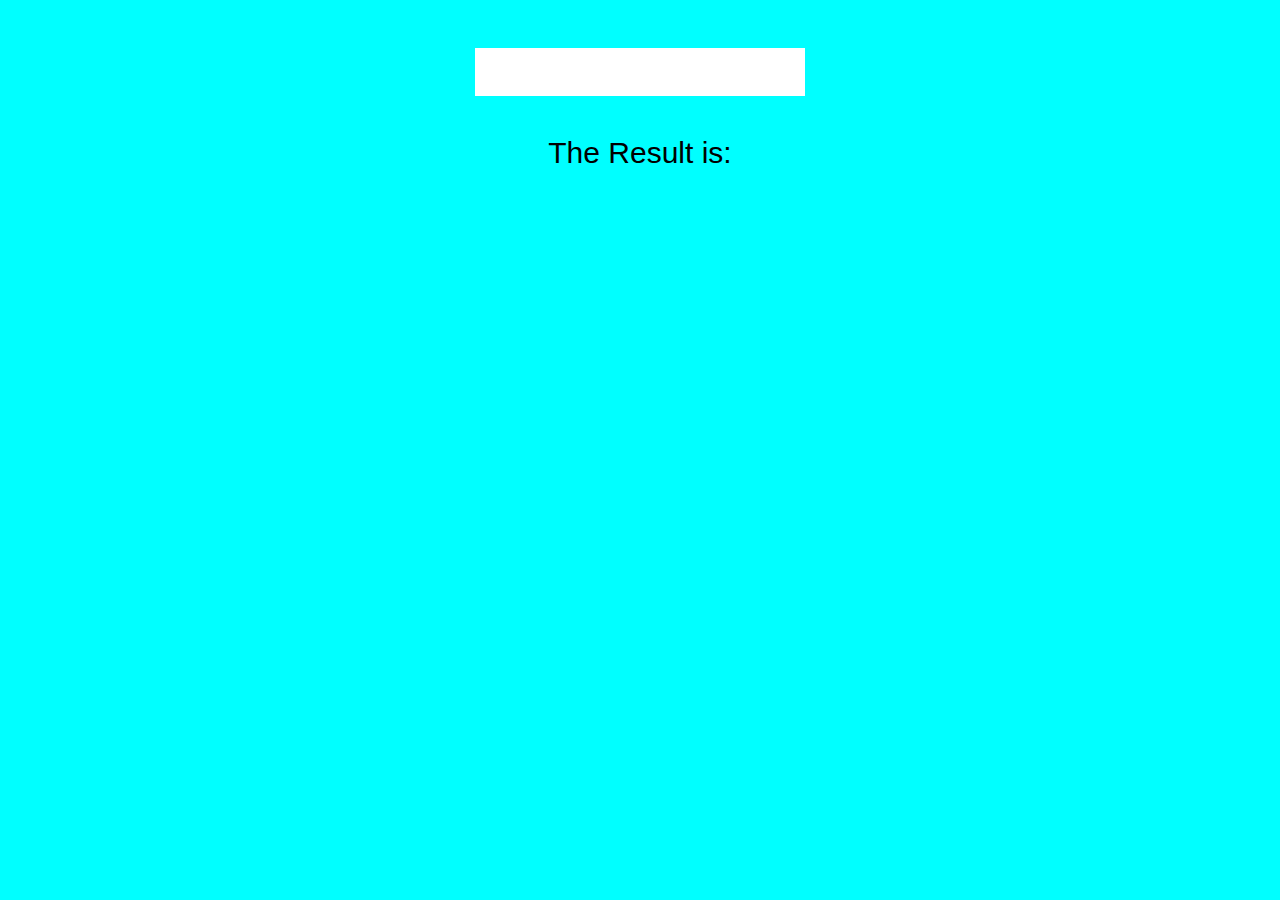
<file: inde.html>
<!DOCTYPE html>
<html lang="en">
<head>
    <meta charset="UTF-8">
    <meta http-equiv="X-UA-Compatible" content="IE=edge">
    <meta name="viewport" content="width=device-width, initial-scale=1.0">
    <title>reverse</title>
    <style>
        body{
            text-align: center;
            background-color: aqua;
            font-family: sans-serif;
        }
        .input{
            font-size: 24px;
            padding: 10px;
            border: none;
            outline: none;
            margin-top: 40px;
        }
        .text{
        font-size: 30px;
        color: black;
        margin-top: 40px;
        }

    </style>
</head>
<body>
    <div class="wrapper">
    <input type="text" class="input" id="myText" onchange="reverse()">
    <p class="text">The Result is:</p>
    <p class="text" id="textP"></p>
    </div>
    <script>
        function reverse(){
        const input = document.getElementById("myText").value
        const text = document.getElementById('textP')
        const inputLength = input.length
        for(var i = inputLength-1 ; i >= 0 ; i--){
           text.innerHTML += input[i]
        }
        }
    </script>
</body>
</html>
</file>
<file: style.css>
@font-face {
    font-family:p-M ;
    src: url(assests/fonts/Poppins-Medium.ttf);
}
@font-face {
    font-family:p-R ;
    src: url(assests/fonts/Poppins-Regular.ttf);
}
@font-face {
    font-family:p-SB ;
    src: url(assests/fonts/Poppins-SemiBold.ttf);
}
body{
    font-family:p-R ; 

}
html {
  scroll-behavior: smooth;
}
.mob_nav{
  display: none;
}

.questions {
  width: 80%;
  margin: 30px auto;
  padding: 40px 30px;
    box-shadow: rgba(17, 17, 26, 0.05) 0px 1px 0px, rgba(17, 17, 26, 0.1) 0px 0px 8px;
}
.chapter_text {
    text-align: center;
}
.chapters {
    position: fixed;
    left: 1%;
    text-align: center;
    overflow: scroll;
    height: 600px;
    padding: 15px;
}
/* width */


.chapters::-webkit-scrollbar {
  width: 5px;
}
.chapters::-webkit-scrollbar-thumb {
  border-left: 0;
  border-right: 0;
  background-color: transparent;
  box-shadow: rgba(0, 0, 0, 0.15) 1.95px 1.95px 2.6px;
}
.chapters .button{
  margin-bottom: 10px;
}
.chapters .button a {
  width: 50px;
  padding: 4px;
  height: 50px;
  border-radius: 60%;
  display: flex;
  align-items: center;
  line-height: 43px;
}
.question_wrapper {
    display: flex;
    justify-content: space-between;
    margin-bottom: 20px;
    align-items: center;
    padding: 0px 30px;
    border-radius: 5px;

}
.chapter_text h2 {
  font-size: 25px;
  margin-bottom: 30px;

}
.custom-btn {
    width: 130px;
    height: 40px;
    color: #fff;
    border-radius: 5px;
    padding: 10px 25px;
    font-weight: 500;
    background: transparent;
    cursor: pointer;
    transition: all 0.3s ease;
    position: relative;
    display: inline-block;
     box-shadow:inset 2px 2px 2px 0px rgba(255,255,255,.5),
     7px 7px 20px 0px rgba(0,0,0,.1),
     4px 4px 5px 0px rgba(0,0,0,.1);
    outline: none;
    font-family:p-M ;

  }
  .btn-3 {
    background: rgb(0,172,238);
  background: linear-gradient(0deg, rgba(0,172,238,1) 0%, rgba(2,126,251,1) 100%);
    width: 130px;
    height: 40px;
    line-height: 42px;
    padding: 0;
    border: none;
    
  }
  .btn-3 span {
    position: relative;
    display: block;
    width: 100%;
    height: 100%;
  }
  .btn-3:before,
  .btn-3:after {
    position: absolute;
    content: "";
    right: 0;
    top: 0;
     background: rgba(2,126,251,1);
    transition: all 0.3s ease;
  }
  .btn-3:before {
    height: 0%;
    width: 2px;
  }
  .btn-3:after {
    width: 0%;
    height: 2px;
  }
  .btn-3:hover{
     background: transparent;
    box-shadow: none;
  }
  .btn-3:hover:before {
    height: 100%;
  }
  .btn-3:hover:after {
    width: 100%;
  }
  .btn-3 span:hover{
     color: rgba(2,126,251,1);
  }
  .btn-3 span:before,
  .btn-3 span:after {
    position: absolute;
    content: "";
    left: 0;
    bottom: 0;
     background: rgba(2,126,251,1);
    transition: all 0.3s ease;
  }
  .btn-3 span:before {
    width: 2px;
    height: 0%;
  }
  .btn-3 span:after {
    width: 0%;
    height: 2px;
  }
  .btn-3 span:hover:before {
    height: 100%;
  }
  .btn-3 span:hover:after {
    width: 100%;
  }
  .question {
    width: 80%;
    border-bottom: 1px solid #ddd;
}
.button a{
    text-decoration: none;
    color: #fff;
    display: block;
}
.button a:hover{
    color: rgba(2,126,251,1);
    
}
.github {
    text-align: right;
}
.github i {
    font-size: 26px;
    color: #000;
    margin-top: 20px;
}

.chapters .btn-3 span:before,
.chapters .btn-3 span:after,  .btn-3:before,
.btn-3:after {
  position: unset;
    content:unset;
    right: unset;
    top: unset;
     background: unset;
    transition: all 0.3s ease;
    box-shadow: rgba(100, 100, 111, 0.2) 0px 7px 29px 0px;
  }


@media screen and (max-width:600px) {
  dl, ol, ul{
    padding: 0px;
    margin: 0px;
  }
  .offcanvas-body {
    padding: 25px 1rem;
}
  .listchapter ul li a {
    color: #000;
    text-decoration: blink;
    display: block;
    margin-bottom: 6px;
}
.offcanvas-header {
  padding: 8px 8px;
  background: rgb(0,172,238);
  background: linear-gradient(0deg, rgba(0,172,238,1) 0%, rgba(2,126,251,1) 100%);
  color: #fff;
}
.offcanvas-header .btn-close {
  font-size: 12px;
  margin-right: 10px;
}
  .btn-check:focus+.btn, .btn:focus{
    box-shadow: none;
  }
  .mob_nav {
    display: flex;
    justify-content: space-between;
    padding: 25px;
    text-align: center;
    align-items: center;
  }
  .lists {
    display: flex;
}
.listchapter ul li {
  list-style: none;
  text-align: left;
}
.listchapter {
  width: 50%;
}
  .questions {
    width: 100%;
    padding: 30px 0px;
}
.chapter_text h2 {
  font-size: 18px;
  font-weight: bold;
  margin-bottom: 36px;
  margin-top: 20px;
}
.chapters{
  display: none;
}
.chapters .button {
  margin-bottom: -23px;
}
    .question_wrapper {
      flex-direction: column;
      padding:0px;
  }
  .button {
    margin-top: 30px;
}
.github {
  text-align: center;
  padding: 15px;
}
.heading h2 {
  font-size: 22px;
  font-weight: bold;
  text-align: center;
}

    
}
</file>
